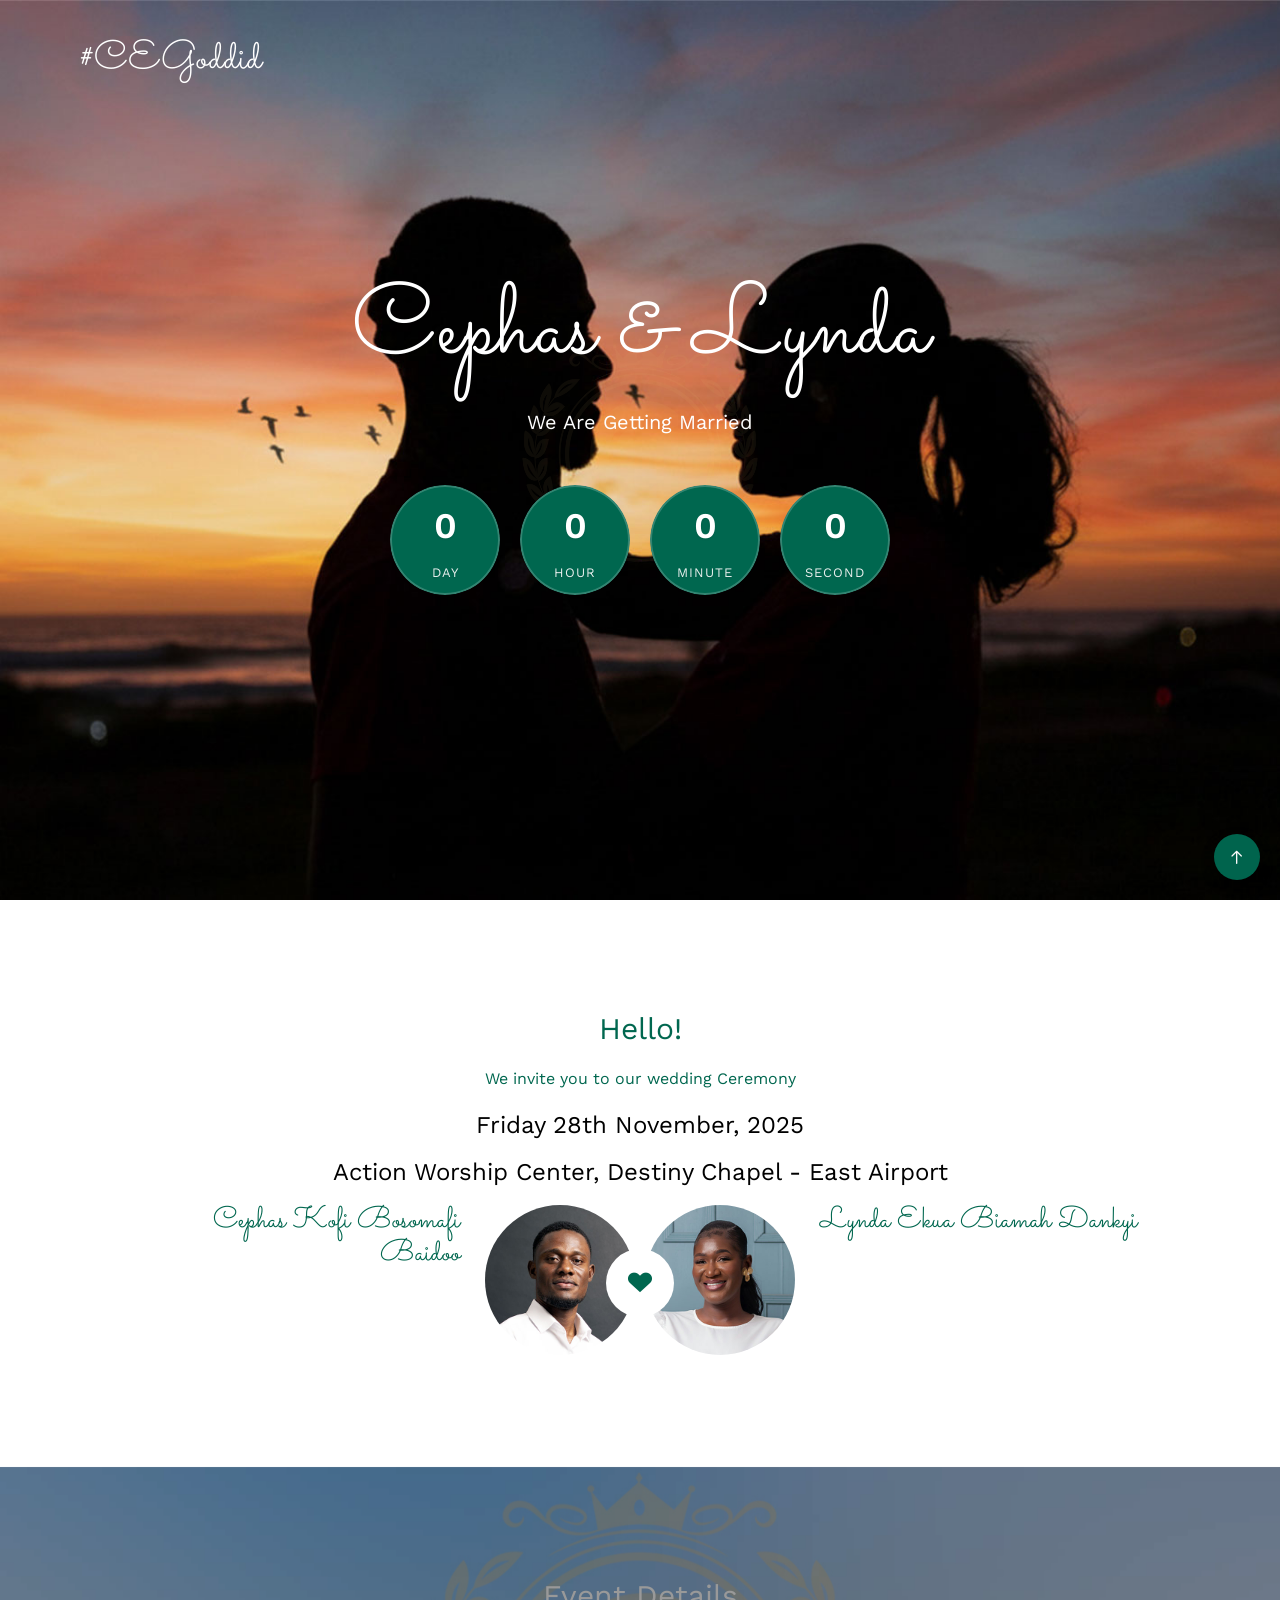
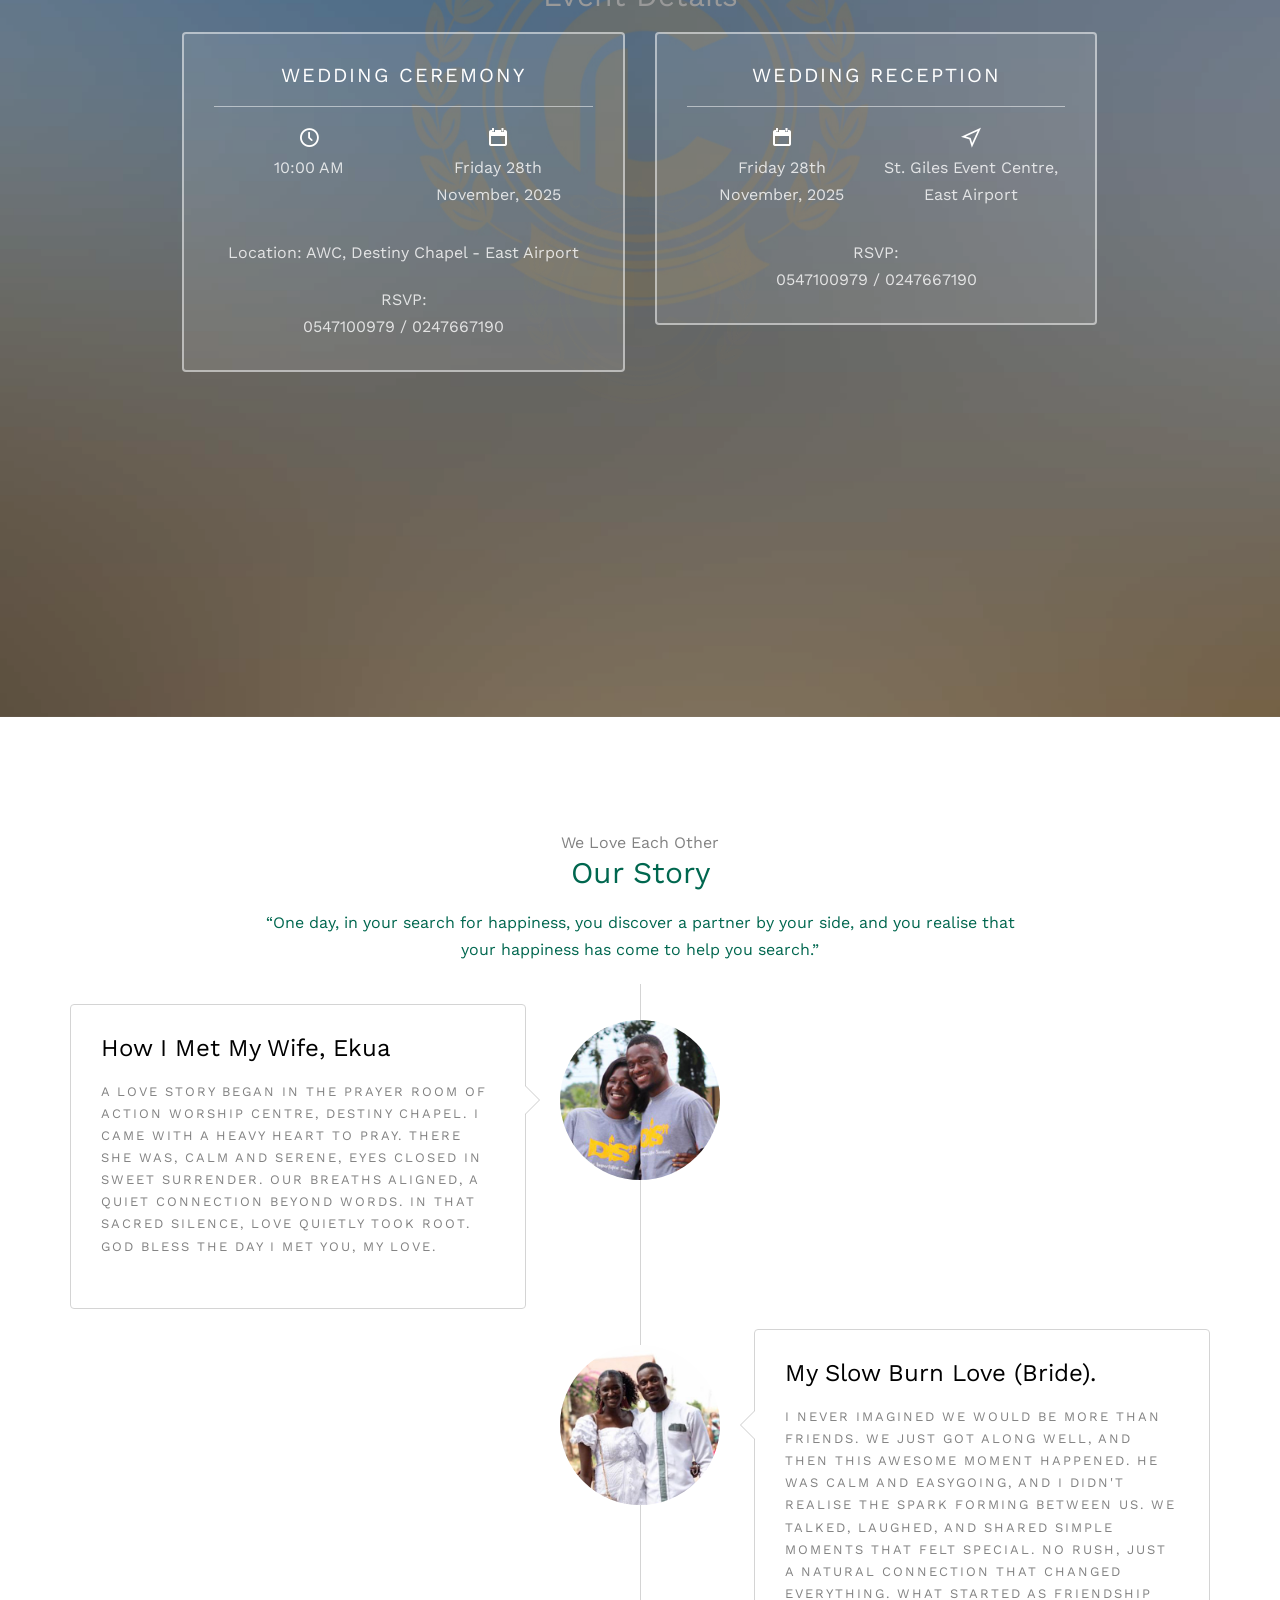
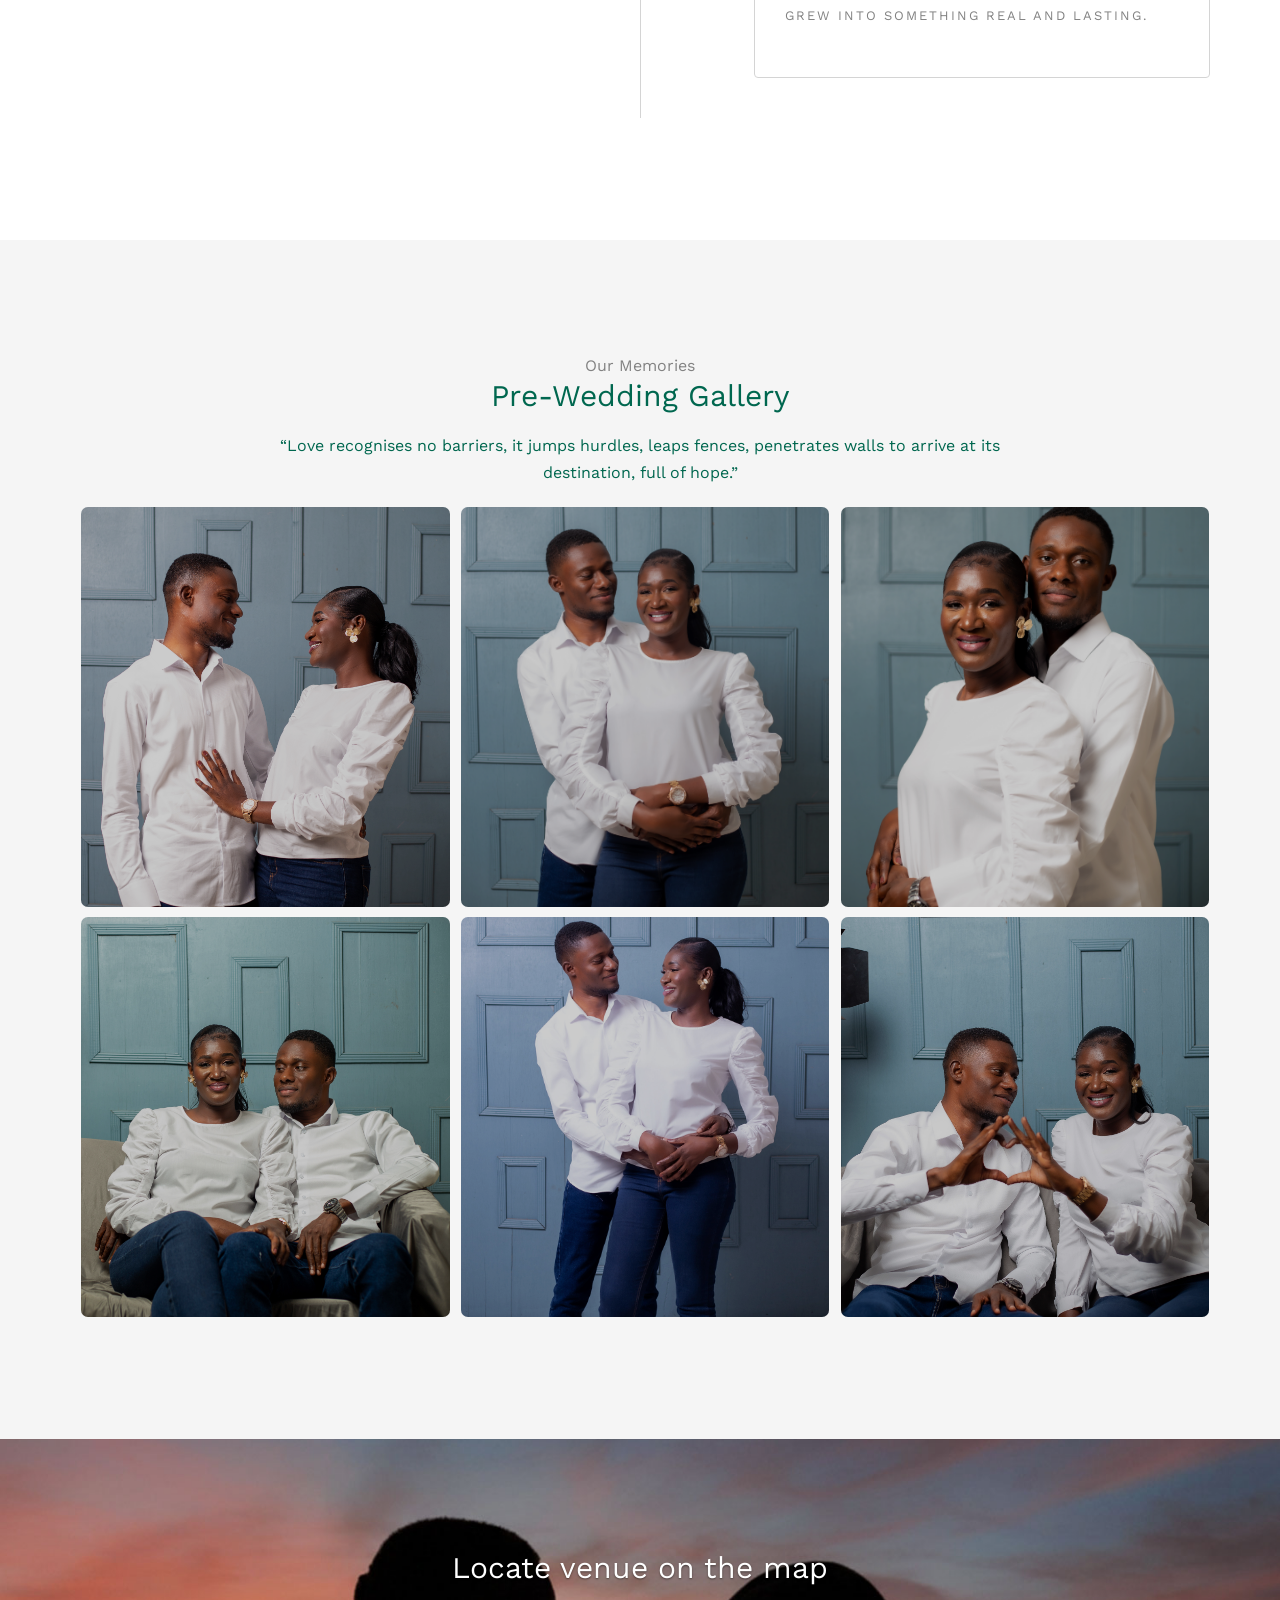
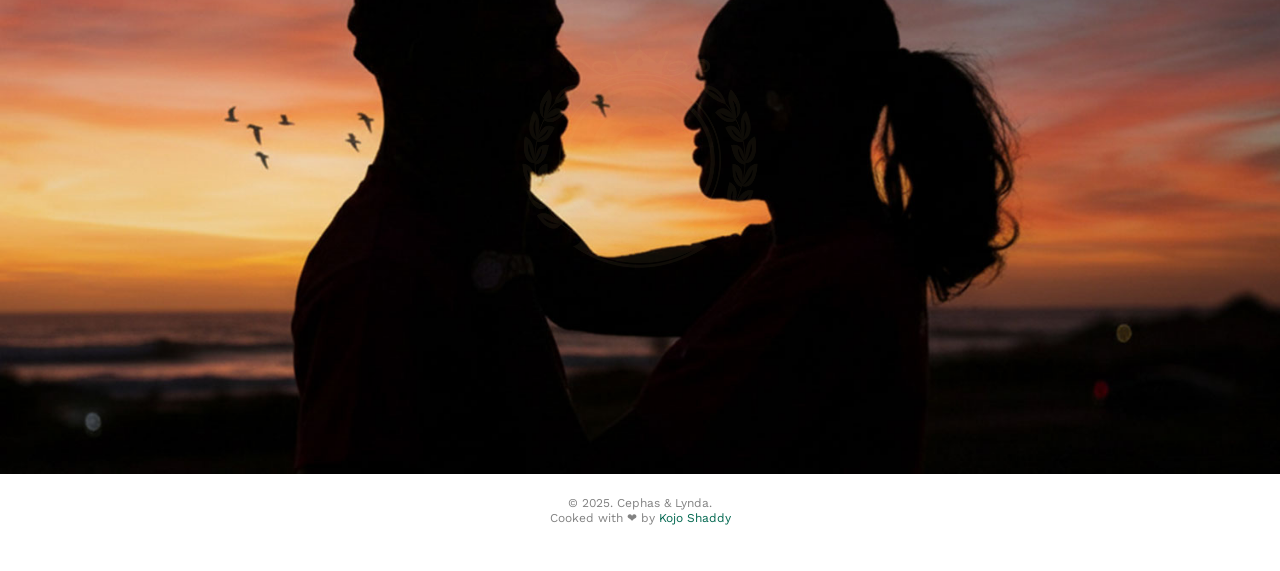
<file: index.html>
<!DOCTYPE html>
<!--[if lt IE 7]>      <html class="no-js lt-ie9 lt-ie8 lt-ie7"> <![endif]-->
<!--[if IE 7]>         <html class="no-js lt-ie9 lt-ie8"> <![endif]-->
<!--[if IE 8]>         <html class="no-js lt-ie9"> <![endif]-->
<!--[if gt IE 8]><!--> <html class="no-js"> <!--<![endif]-->
	<head>
	<meta charset="utf-8">
	<meta http-equiv="X-UA-Compatible" content="IE=edge">
	<title>Cephas & Lynda</title>
	<meta name="viewport" content="width=device-width, initial-scale=1">
	<meta name="description" content="Cephas & Lynda's wedding Ceremony" />
    <meta name="keywords" content="Special wedding Invitation Site"/>
	<meta name="author" content="wedding" />

<!-- Facebook Meta Tags -->
<!-- Facebook Meta Tags -->
<meta property="og:url" content="https://cephaswedslynda.pages.dev/">
<meta property="og:type" content="website">
<meta property="og:title" content="Cephas & Lynda">
<meta property="og:description" content="Cephas & Lynda's Wedding Ceremony">
<meta property="og:image" content="https://cephaswedslynda.pages.dev/images/logo.png">

<!-- Twitter Meta Tags -->
<meta name="twitter:card" content="summary_large_image">
<meta property="twitter:url" content="">
<meta name="twitter:title" content="Cephas & Lynda">
<meta name="twitter:description" content="Cephas & Lynda's wedding Ceremony">
<meta name="twitter:image" content="images/logo.png">

<link rel="apple-touch-icon" sizes="180x180" href="favicon_io/apple-touch-icon.png">
<link rel="icon" type="image/png" sizes="32x32" href="favicon_io/favicon-32x32.png">
<link rel="icon" type="image/png" sizes="16x16" href="favicon_io/favicon-16x16.png">
<link rel="manifest" href="favicon_io/site.webmanifest">

	<link href='https://fonts.googleapis.com/css?family=Work+Sans:400,300,600,400italic,700' rel='stylesheet' type='text/css'>
	<link href="https://fonts.googleapis.com/css?family=Sacramento" rel="stylesheet">
	
	<!-- Animate.css -->
	<link rel="stylesheet" href="css/animate.css">
	<!-- Icomoon Icon Fonts-->
	<link rel="stylesheet" href="css/icomoon.css">
	<!-- Bootstrap  -->
	<link rel="stylesheet" href="css/bootstrap.css">

	<!-- Magnific Popup -->
	<link rel="stylesheet" href="css/magnific-popup.css">

	<!-- Owl Carousel  -->
	<link rel="stylesheet" href="css/owl.carousel.min.css">
	<link rel="stylesheet" href="css/owl.theme.default.min.css">

	<!-- Theme style  -->
	<link rel="stylesheet" href="css/style.css">
	<link rel="stylesheet" href="css/countdown-responsive.css">
	<style>
	  :root{ --emerald: #00674F; }
	  /* Emerald theme overrides for index page */
	  .fh5co-heading h2,
	  .fh5co-heading p,
	  .couple-half h3,
	  .desc-groom h3,
	  .desc-bride h3,
	  .list-group-item strong {
	    color: var(--emerald);
	  }
	  .heart i {
	    color: var(--emerald);
	    font-size: 28px;
	  }
	  .btn.btn-default {
	    background: var(--emerald);
	    border-color: var(--emerald);
	    color: #fff;
	  }
	  .btn.btn-default:hover {
	    background: #005a42;
	    border-color: #005a42;
	    color: #fff;
	  }
	  .list-group-item { border-left: 6px solid var(--emerald); margin-bottom: 8px; }
	  #fh5co-footer small a { color: var(--emerald); }
	  /* Faint watermark logo over background images (header and any .fh5co-bg sections) */
	  #fh5co-header,
	  .fh5co-bg { position: relative; overflow: hidden; }
	  #fh5co-header::before,
	  .fh5co-bg::before {
	    content: "";
	    position: absolute;
	    inset: 0;
	    background-image: url('images/logo.png');
	    background-repeat: no-repeat;
	    background-position: center center;
	    background-size: 20%;
	    opacity: 0.06; /* very faint */
	    pointer-events: none;
	    z-index: 1;
	  }
	  /* ensure overlay and content sit above the watermark */
	  #fh5co-header .overlay,
	  .fh5co-bg .overlay { position: relative; z-index: 2; }
	  #fh5co-header .display-tc,
	  .fh5co-bg .display-tc { position: relative; z-index: 3; }
		/* Go-to-top (floating) button styling - emerald themed */
		.gototop.js-top {
			position: fixed;
			right: 20px;
			bottom: 20px;
			z-index: 9999;
		}
		.gototop.js-top a.js-gotop {
			display: inline-flex;
			align-items: center;
			justify-content: center;
			width: 46px;
			height: 46px;
			border-radius: 50%;
			background: var(--emerald);
			color: #fff;
			box-shadow: 0 6px 18px rgba(0,0,0,0.18);
			transition: transform .18s ease, opacity .18s ease, background .18s;
			opacity: 0.98;
		}
		.gototop.js-top a.js-gotop:hover { transform: translateY(-3px); background: #005a42; }
		/* hidden state (script may toggle this) */
		.gototop.js-top.hidden { opacity: 0; visibility: hidden; pointer-events: none; }
	</style>
		<style>
		  /* Compact footer: reduce vertical spacing so footer doesn't feel too open */
		  #fh5co-footer {
		    padding-top: 16px !important;
		    padding-bottom: 18px !important;
		    background-color: transparent; /* keep existing look */
		  }
		  #fh5co-footer .copyright { padding-top: 6px; padding-bottom: 6px; }
		  #fh5co-footer .block { margin: 0; padding: 0; display: block; line-height: 1.3; }
		  /* Slightly reduce footer font size to maintain compactness */
		  #fh5co-footer small { font-size: 12px; }
		</style>
			<style>
			  /* Ensure the 'Locate venue on the map' heading is readable on the dark background */
			  #fh5co-started .fh5co-heading h2,
			  #fh5co-started .fh5co-heading p {
			    color: #ffffff !important;
			    text-shadow: 0 1px 2px rgba(0,0,0,0.45);
			  }
			</style>

	<!-- Modernizr JS -->
	<script src="js/modernizr-2.6.2.min.js"></script>
	<!-- FOR IE9 below -->
	<!--[if lt IE 9]>
	<script src="js/respond.min.js"></script>
	<![endif]-->

	<link rel="icon" href="#" type="image/png">

	</head>
	<body>
		
	<div class="fh5co-loader"></div>
	
	<div id="page">
	<nav class="fh5co-nav" role="navigation">
		<div class="container">
			<div class="row">
				<div class="col-xs-2">
					<div id="fh5co-logo"><a href="https://cephaswedslynda.pages.dev/">#CEGoddid<strong></strong></a></div>
				</div>
				<div class="col-xs-10 text-right menu-1">

				</div>
			</div>
			
		</div>
	</nav>

	<header id="fh5co-header" class="fh5co-cover" role="banner" style="background-image:url(images/img_bg_2.jpg);" data-stellar-background-ratio="0.5">
		<div class="overlay"></div>
		<div class="container">
			<div class="row">
				<div class="col-md-8 col-md-offset-2 text-center">
					<div class="display-t">
						<div class="display-tc animate-box" data-animate-effect="fadeIn">
							<h1>Cephas &amp; Lynda</h1>
							<h2>We Are Getting Married</h2>
							<div class="simply-countdown simply-countdown-one"></div>
							<!--<a href="#" onclick="startAudio();" class="btn btn-default btn-sm">DETAILS</a>-->
						</div>
					</div>
				</div>
			</div>
		</div>
	</header>

	<div id="fh5co-couple">
		<div class="container">
			<div class="row">
				<div class="col-md-8 col-md-offset-2 text-center fh5co-heading animate-box">
					<h2>Hello!</h2>
					<p>We invite you to our wedding Ceremony</p>
					<h3>Friday 28th November, 2025</h3>
					<h3>Action Worship Center, Destiny Chapel - East Airport</h3>
				</div>
			</div>
			<div class="couple-wrap animate-box">
				<div class="couple-half">
					<div class="groom">
						<img src="images/groom.jpg" alt="groom" class="img-responsive">
					</div>
					<div class="desc-groom">
						<h3>Cephas Kofi Bosomafi Baidoo</h3>
					</div>
				</div>
				<p class="heart text-center"><i class="icon-heart2"></i></p>
				<div class="couple-half">
					<div class="bride">
						<img src="images/bride.jpg" alt="groom" class="img-responsive">
					</div>
					<div class="desc-bride">
						<h3>Lynda Ekua Biamah Dankyi</h3>
					</div>
				</div>
			</div>
		</div>
	</div>

	<div id="fh5co-event" class="fh5co-bg" style="background-image:url(images/img_bg_3.jpg);">
		<div class="overlay"></div>
		<div class="container">
			<div class="row">
				<div class="col-md-8 col-md-offset-2 text-center fh5co-heading animate-box">
					<!--<span>Our Special Events</span>-->
					<h2>Event Details</h2>
				</div>
			</div>
			<div class="row">
				<div class="display-t">
					<div class="display-tc">
						<div class="col-md-10 col-md-offset-1">
							<div class="col-md-6 col-sm-6 text-center">
								<div class="event-wrap animate-box">
									<h3>Wedding Ceremony</h3>
									<div class="event-col">
										<i class="icon-clock"></i>
										<span>10:00 AM</span>
									<!--<span>6:00 PM</span>-->
									</div>
									<div class="event-col">
										<i class="icon-calendar"></i>
										<span>Friday 28th</span>
										<span>November, 2025</span>
									</div>
									<p>Location: AWC, Destiny Chapel - East Airport</p>
									<span>RSVP:</span>
									<span>0547100979 / 0247667190</span>
								</div>
							</div>
<div class="col-md-6 col-sm-6 text-center">
    <div class="event-wrap animate-box">
        <h3>Wedding Reception</h3>
        <div class="event-col">
            <i class="icon-calendar"></i>
            <span>Friday 28th</span>
            <span>November, 2025</span>
        </div>
        <div class="event-col">
            <i class="icon-location"></i>
            <span>St. Giles Event Centre, East Airport</span>
        </div>
        <span>RSVP:</span>
        <span>0547100979 / 0247667190</span>                                            
    </div>
</div>
							</div>
						</div>
					</div>
				</div>
			</div>
		</div>
	</div>

	<div id="fh5co-couple-story">
		<div class="container">
			<div class="row">
				<div class="col-md-8 col-md-offset-2 text-center fh5co-heading animate-box">
					<span>We Love Each Other</span>
					<h2>Our Story</h2>
					<p>“One day, in your search for happiness, you discover a partner by your side, and you realise that your happiness has come to help you search.”</p>
				</div>
			</div>

			<!--<div class="iframe-container">
				<iframe width="560" height="315" src="https://www.youtube.com" title="YouTube video player" frameborder="0" allow="accelerometer; autoplay; clipboard-write; encrypted-media; gyroscope; picture-in-picture" allowfullscreen></iframe>
			
			  <style>
				.iframe-container {
					  text-align:center;
						width:100%;
				}
			  </style></div>-->

			<div class="row">
				<div class="col-md-12 col-md-offset-0">
					<ul class="timeline animate-box">
						<li class="animate-box">
							<div class="timeline-badge" style="background-image:url(images/couple-1.jpg);"></div>
							<div class="timeline-panel">
								<div class="timeline-heading">
									<h3 class="timeline-title">How I Met My Wife, Ekua</h3>
									<span class="date">A love story began in the prayer room of Action Worship Centre, Destiny Chapel. 
										I came with a heavy heart to pray. There she was, calm and serene, eyes closed in sweet surrender. 
										Our breaths aligned, a quiet connection beyond words. In that sacred silence, love quietly took root.
										God bless the day I met you, my love.</span>
								</div>
								<div class="timeline-body">
								</div>
							</div>
						</li>
						<li class="timeline-inverted animate-box">
							<div class="timeline-badge" style="background-image:url(images/couple-2.jpg);"></div>
							<div class="timeline-panel">
								<div class="timeline-heading">
									<h3 class="timeline-title">My Slow Burn Love (Bride).</h3>
									<span class="date">I never imagined we would be more than friends. We just got along well, and then this awesome moment happened. 
										He was calm and easygoing, and I didn't realise the spark forming between us. We talked, laughed, and shared simple moments that felt special. 
										No rush, just a natural connection that changed everything. What started as friendship grew into something real and lasting.								</div>
								<div class="timeline-body">
								</div>
							</div>
						</li>
					<!--	<li class="animate-box">
							<div class="timeline-badge" style="background-image:url(images/couple-3.jpg);"></div>
							<div class="timeline-panel">
								<div class="timeline-heading">
									<h3 class="timeline-title">In A Relationship</h3>
									<span class="date">2022</span>
								</div>
								<div class="timeline-body">
								</div>
							</div>
						</li>-->
			    	</ul>
				</div>
			</div>
		</div>
	</div>

	<div id="fh5co-gallery" class="fh5co-section-gray">
		<div class="container">
			<div class="row">
				<div class="col-md-8 col-md-offset-2 text-center fh5co-heading animate-box">
					<span>Our Memories</span>
					<h2>Pre-Wedding Gallery</h2>
					<p>“Love recognises no barriers, it jumps hurdles, leaps fences, penetrates walls to arrive at its destination, full of hope.”</p>
				</div>
			</div>
			<div class="row row-bottom-padded-md">
				<div class="col-md-12">
					<ul id="fh5co-gallery-list">
						
						<li class="one-third animate-box" data-animate-effect="fadeIn" style="background-image: url(images/gallery-1.jpg); "> 
						<a href="#">
							<div class="case-studies-summary">
								<!--<span>14 Photos</span>
								<h2>Two Glass of Juice</h2> -->
							</div>
						</a>
					</li>
					<li class="one-third animate-box" data-animate-effect="fadeIn" style="background-image: url(images/gallery-2.jpg); ">
						<a href="#" class="color-2">
							<div class="case-studies-summary">
							
							</div>
						</a>
					</li>


					<li class="one-third animate-box" data-animate-effect="fadeIn" style="background-image: url(images/gallery-3.jpg); ">
						<a href="#" class="color-3">
							<div class="case-studies-summary">
							
							</div>
						</a>
					</li>
					<li class="one-third animate-box" data-animate-effect="fadeIn" style="background-image: url(images/gallery-4.jpg); ">
						<a href="#" class="color-4">
							<div class="case-studies-summary">
							
							</div>
						</a>
					</li>

						<li class="one-third animate-box" data-animate-effect="fadeIn" style="background-image: url(images/gallery-6.jpg); ">
							<a href="#" class="color-3">
								<div class="case-studies-summary">
								
								</div>
							</a>
						</li>
						<li class="one-third animate-box" data-animate-effect="fadeIn" style="background-image: url(images/gallery-5.jpg); ">
							<a href="#" class="color-4">
								<div class="case-studies-summary">
								
								</div>
							</a>
						</li>
					</ul>		
				</div>
			</div>
		</div>
	</div>

	<div id="fh5co-started" class="fh5co-bg" style="background-image:url(images/img_bg_4.jpg);">
		<div class="overlay"></div>
		<div class="container" >
			<div class="row animate-box">
				<div class="col-md-8 col-md-offset-2 text-center fh5co-heading">
					 <h2>Locate venue on the map</h2> 
					<!--<p>Locate venue on the map.</p>-->
				</div>
			</div>

			<div class="row animate-box" id="targetDiv">
				<div class="col-md-8 col-md-offset-2">  <!-- Center the entire form using offset -->

					<!-- Google Maps iframe remains unchanged -->
					<iframe src="https://www.google.com/maps/embed?pb=!1m18!1m12!1m3!1d3970.6309507835063!2d-0.14871769999999998!3d5.6213806!2m3!1f0!2f0!3f0!3m2!1i1024!2i768!4f13.1!3m3!1m2!1s0xfdf84cb3b162057%3A0xcd6c227a1fb9a52b!2sAction%20Worship%20Center%2C%20Destiny%20Chapel%20-%20East%20Airport!5e0!3m2!1sen!2sgh!4v1762471410596!5m2!1sen!2sgh" width="746" height="350" style="border:0;" allowfullscreen="" loading="lazy"></iframe>
				</div>
			</div>
			

		</div>
	</div>

	<footer id="fh5co-footer" role="contentinfo">
		<div class="container">

			<div class="row copyright">
				<div class="col-md-12 text-center">
					<p>
						<small class="block">&copy; 2025. Cephas & Lynda.</small> 
						<small class="block">Cooked with ❤ by <a href="https://web.facebook.com/shadrackinusah11/" target="_blank">Kojo Shaddy</a></a></small>
					</p>
					<!--<p>
						<ul class="fh5co-social-icons">
							<li><a href="#"><i class="icon-twitter"></i></a></li>
							<li><a href="#"><i class="icon-facebook"></i></a></li>
							<li><a href="#"><i class="icon-linkedin"></i></a></li>
							<li><a href="#"><i class="icon-dribbble"></i></a></li>
						</ul>
					</p>-->
				</div>
			</div>

		</div>
	</footer>
	</div>

	<div class="gototop js-top">
		<a href="#" class="js-gotop"><i class="icon-arrow-up"></i></a>
	</div>
	
	<!-- jQuery -->
	<script src="js/jquery.min.js"></script>
	<!-- jQuery Easing -->
	<script src="js/jquery.easing.1.3.js"></script>
	<!-- Bootstrap -->
	<script src="js/bootstrap.min.js"></script>
	<!-- Waypoints -->
	<script src="js/jquery.waypoints.min.js"></script>
	<!-- Carousel -->
	<script src="js/owl.carousel.min.js"></script>
	<!-- countTo -->
	<script src="js/jquery.countTo.js"></script>

	<!-- Stellar -->
	<script src="js/jquery.stellar.min.js"></script>
	<!-- Magnific Popup -->
	<script src="js/jquery.magnific-popup.min.js"></script>
	<script src="js/magnific-popup-options.js"></script>

	<!-- // <script src="https://cdnjs.cloudflare.com/ajax/libs/prism/0.0.1/prism.min.js"></script> -->
	<script src="js/simplyCountdown.js"></script>
	<!-- Main -->
	<script src="js/main.js"></script>

	<script>
// Insert your target date and time (YYYY-MM-DDTHH:MM:SS format)
var targetDate = new Date('2025-11-28T00:00:00');

// Calculate the difference between the target date and the current time
var now = new Date();
var countdownTime = targetDate - now; // difference in milliseconds

// Calculate the days, hours, minutes, and seconds from the countdownTime
var days = Math.floor(countdownTime / (1000 * 60 * 60 * 24));
var hours = Math.floor((countdownTime % (1000 * 60 * 60 * 24)) / (1000 * 60 * 60));
var minutes = Math.floor((countdownTime % (1000 * 60 * 60)) / (1000 * 60));
var seconds = Math.floor((countdownTime % (1000 * 60)) / 1000);

// Initialize simplyCountdown with the calculated target date
simplyCountdown('.simply-countdown-one', {
    year: targetDate.getFullYear(),
    month: targetDate.getMonth() + 1, // Months are 0-indexed in JavaScript
    day: targetDate.getDate(),
    hours: targetDate.getHours(),
    minutes: targetDate.getMinutes(),
    seconds: targetDate.getSeconds()
});

// jQuery example
$('#simply-countdown-losange').simplyCountdown({
    year: targetDate.getFullYear(),
    month: targetDate.getMonth() + 1, // Months are 0-indexed in JavaScript
    day: targetDate.getDate(),
    hours: targetDate.getHours(),
    minutes: targetDate.getMinutes(),
    seconds: targetDate.getSeconds(),
    enableUtc: false
});
</script>


<audio id="background-audio" autoplay>
	<source src="./audio/bgaudio.mp3" type="audio/mpeg">
	Your browser does not support the audio element.
</audio>

<!-- <button onclick="startAudio()">Play Audio</button> -->

<script>
	// Set initial volume and try to autoplay when the page loads
	document.addEventListener('DOMContentLoaded', function() {
		var audio = document.getElementById('background-audio');
		if (audio) {
			audio.volume = 0.20; // Set volume to 20%
			// Try to play immediately (may be blocked by browser)
			var playPromise = audio.play();
			if (playPromise !== undefined) {
				playPromise.catch(function() {
					// If autoplay is blocked, play on first user interaction
					var unlock = function() {
						audio.play();
						document.removeEventListener('click', unlock);
						document.removeEventListener('keydown', unlock);
					};
					document.addEventListener('click', unlock);
					document.addEventListener('keydown', unlock);
				});
			}
		}
	});

	// Function to play audio when button is clicked (for manual triggers)
	function startAudio() {
		var audio = document.getElementById('background-audio');
		if (audio) audio.play();
	}
</script>

<script>
  // Function to scroll to the target div
  function scrollToDiv() {
      var element = document.getElementById("targetDiv");
      element.scrollIntoView({ behavior: "smooth" }); // Smooth scrolling
  }
</script>


	</body>
</html>
</file>
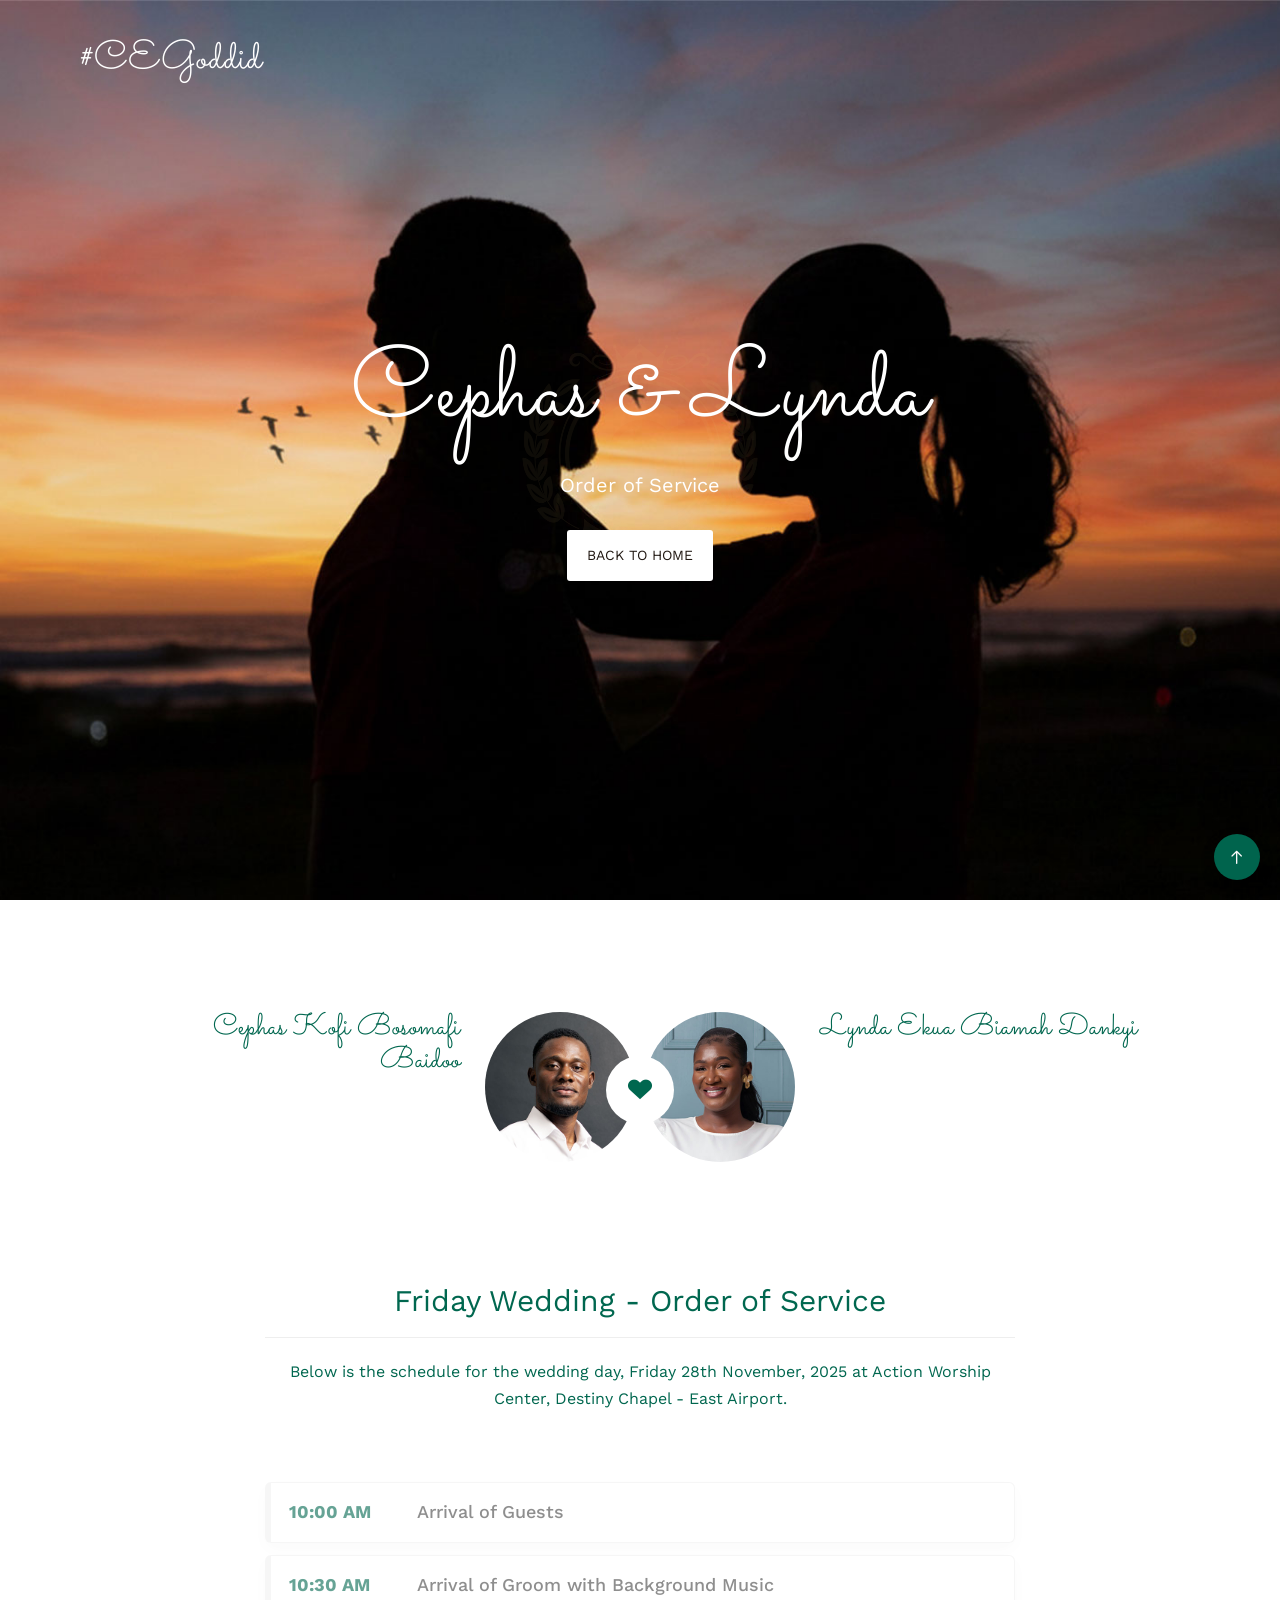
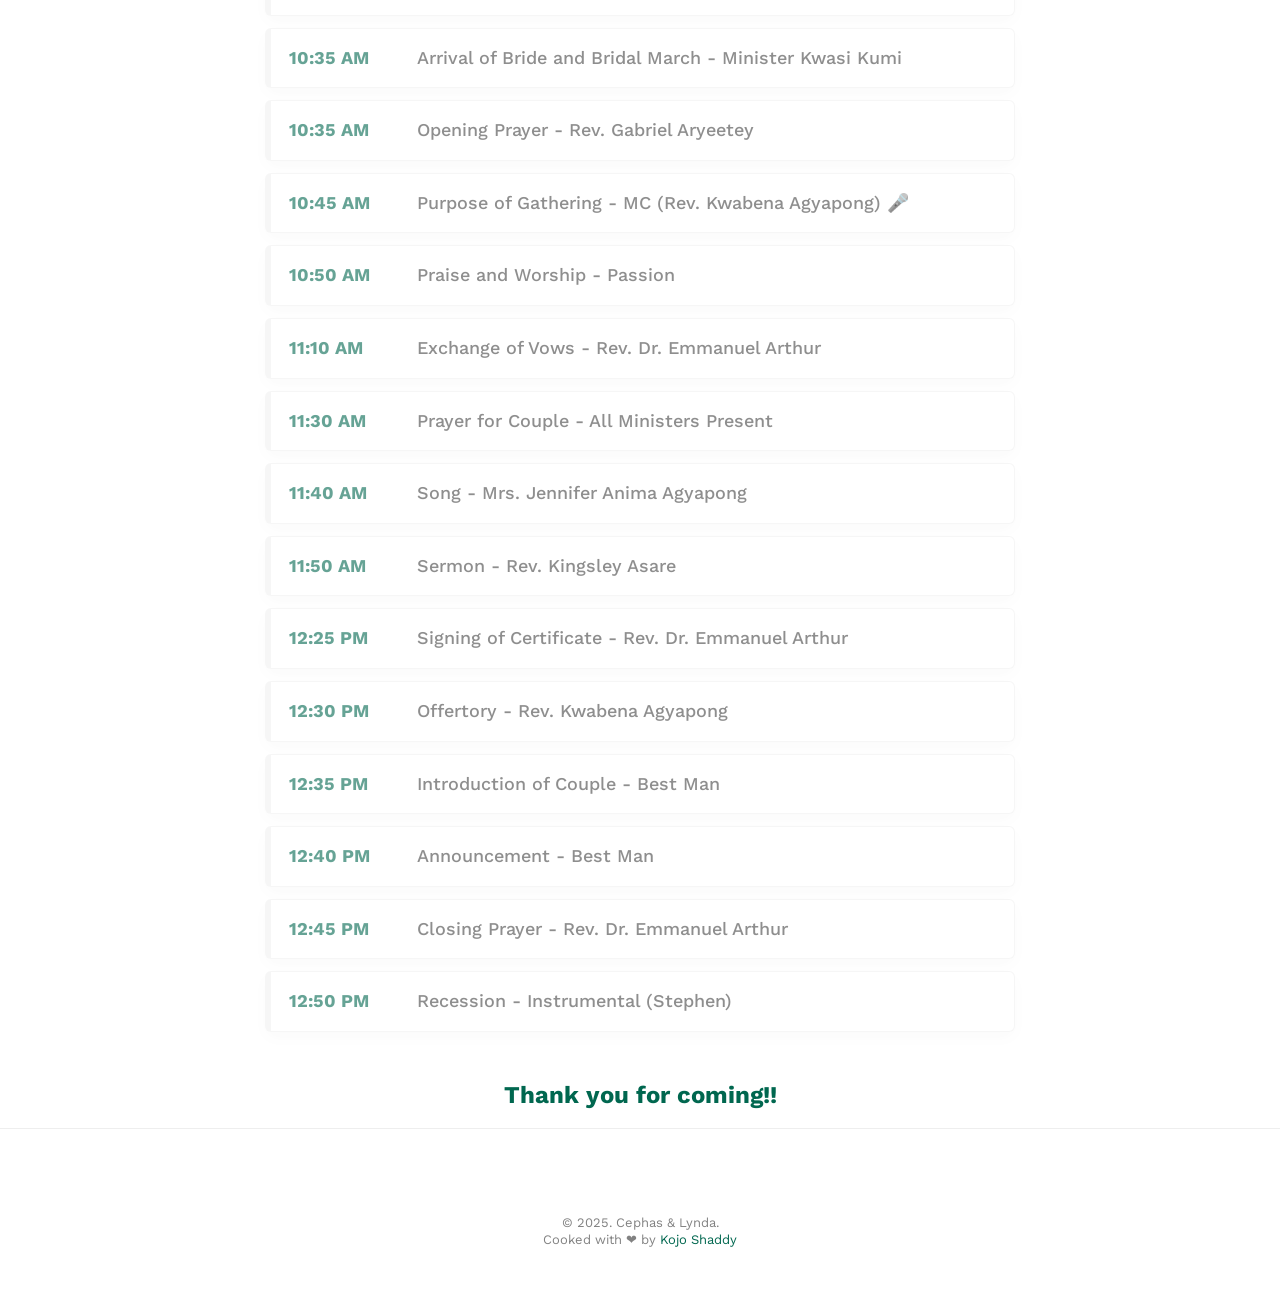
<file: programmes.html>
<!DOCTYPE html>
<html class="no-js">
<head>
  <meta charset="utf-8">
  <meta http-equiv="X-UA-Compatible" content="IE=edge">
  <title>Order of Service | Cephas & Lynda</title>
  <meta name="viewport" content="width=device-width, initial-scale=1">
  <meta name="description" content="Cephas & Lynda's Wedding Programmes" />
  <meta name="keywords" content="wedding, programme, schedule, Cephas, Lynda" />
  <meta name="author" content="wedding" />
  <link href='https://fonts.googleapis.com/css?family=Work+Sans:400,300,600,400italic,700' rel='stylesheet' type='text/css'>
  <link href="https://fonts.googleapis.com/css?family=Sacramento" rel="stylesheet">
  <link rel="stylesheet" href="css/animate.css">
  <link rel="stylesheet" href="css/icomoon.css">
  <link rel="stylesheet" href="css/bootstrap.css">
  <link rel="stylesheet" href="css/magnific-popup.css">
  <link rel="stylesheet" href="css/owl.carousel.min.css">
  <link rel="stylesheet" href="css/owl.theme.default.min.css">
  <link rel="stylesheet" href="css/style.css">
  <style>
    :root{ --emerald: #00674F; }
    /* Emerald theme overrides for programmes page */
    .fh5co-heading h2,
    .fh5co-heading p,
    .couple-half h3,
    .desc-groom h3,
    .desc-bride h3,
    .list-group-item strong {
      color: var(--emerald);
    }
    .heart i {
      color: var(--emerald);
      font-size: 28px;
    }
    .btn.btn-default {
      background: var(--emerald);
      border-color: var(--emerald);
      color: #fff;
    }
    .btn.btn-default:hover {
      background: #005a42;
      border-color: #005a42;
      color: #fff;
    }
    .list-group-item {
      border-left: 6px solid var(--emerald);
      margin-bottom: 8px;
    }
    #fh5co-programmes { background-color: #ffffff; }
    #fh5co-programmes .fh5co-heading { color: #333; }
    #fh5co-programmes .list-group { background: transparent; }
    #fh5co-footer small a { color: var(--emerald); }
    /* Faint watermark logo over background images (header and any .fh5co-bg sections) */
    #fh5co-header,
    .fh5co-bg {
      position: relative;
      overflow: hidden;
    }
    /* watermark layer */
    #fh5co-header::before,
    .fh5co-bg::before {
      content: "";
      position: absolute;
      inset: 0;
      background-image: url('images/logo.png');
      background-repeat: no-repeat;
      background-position: center center;
      background-size: 20%;
      opacity: 0.06; /* very faint */
      pointer-events: none;
      z-index: 1;
    }
    /* ensure overlay and content sit above the watermark */
    #fh5co-header .overlay,
    .fh5co-bg .overlay { position: relative; z-index: 2; }
    #fh5co-header .display-tc,
    .fh5co-bg .display-tc { position: relative; z-index: 3; }
    /* Add breathing room so headings are not flush to the top */
    /* Header vertical spacing */
    #fh5co-header .display-tc { padding-top: 100px; padding-bottom: 100px; }
  /* Programmes section heading spacing (reduced to pull it up slightly) */
  #fh5co-programmes .fh5co-heading { padding-top: 10px; padding-bottom: 32px; }

    /* Responsive adjustments for smaller screens */
    @media (max-width: 768px) {
      #fh5co-header .display-tc { padding-top: 48px; padding-bottom: 48px; }
      /* slightly reduced mobile spacing for the programmes heading */
      #fh5co-programmes .fh5co-heading { padding-top: 12px; padding-bottom: 18px; }
      /* Slightly larger watermark on small screens so it remains visible but still faint */
      #fh5co-header::before,
      .fh5co-bg::before { background-size: 30%; opacity: 0.05; }
    }
    /* Tighten banner container so header feels less open */
    #fh5co-header .container {
      max-width: 980px; /* narrower centered container */
      padding-left: 24px;
      padding-right: 24px;
      margin-left: auto;
      margin-right: auto;
    }
    /* Constrain header inner content and center it */
    #fh5co-header .display-tc {
      max-width: 820px;
      margin-left: auto;
      margin-right: auto;
      /* slightly reduce top padding to keep the visual balance */
      padding-top: 80px; /* overrides previous 100px for a slightly tighter feel */
      padding-bottom: 80px;
    }
    @media (max-width: 768px) {
      #fh5co-header .container { padding-left: 16px; padding-right: 16px; }
      #fh5co-header .display-tc { max-width: 100%; padding-top: 48px; padding-bottom: 48px; }
    }
    /* Go-to-top (floating) button styling - emerald themed */
    .gototop.js-top {
      position: fixed;
      right: 20px;
      bottom: 20px;
      z-index: 9999;
    }
    .gototop.js-top a.js-gotop {
      display: inline-flex;
      align-items: center;
      justify-content: center;
      width: 46px;
      height: 46px;
      border-radius: 50%;
      background: var(--emerald);
      color: #fff;
      box-shadow: 0 6px 18px rgba(0,0,0,0.18);
      transition: transform .18s ease, opacity .18s ease, background .18s;
      opacity: 0.98;
    }
    .gototop.js-top a.js-gotop:hover { transform: translateY(-3px); background: #005a42; }
    /* hidden state (script may toggle this) */
    .gototop.js-top.hidden { opacity: 0; visibility: hidden; pointer-events: none; }
  </style>
  <style>
    /* Sleek programme list styling */
    .programme-list { max-width:760px; margin: 18px auto 0; }
    .programme-list .list-group-item {
      display:flex; align-items:center; gap:18px;
      background: #fff; border: 1px solid rgba(0,0,0,0.06);
      border-left: 6px solid rgba(0,0,0,0.06);
      padding: 14px 18px; border-radius:6px; box-shadow: 0 6px 18px rgba(0,0,0,0.04);
      transition: transform .18s ease, box-shadow .18s ease, background .18s ease;
    }
    .programme-list .list-group-item + .list-group-item { margin-top: 12px; }
    .programme-list .list-group-item strong { width:110px; flex:0 0 110px; color: var(--emerald); font-weight:700; }
    .programme-list .list-group-item .prog-text { color: #444; font-weight:500; }

    /* states */
    .programme-list .list-group-item.past { opacity: 0.6; transform: translateY(0); }
    .programme-list .list-group-item.upcoming { border-left-color: #9ccfbd; }
    .programme-list .list-group-item.on {
      background: linear-gradient(90deg, rgba(0,103,79,0.06), rgba(0,103,79,0.03));
      border-left-color: var(--emerald); box-shadow: 0 10px 24px rgba(0,103,79,0.06);
    }
    .programme-list .list-group-item.on strong,
    .programme-list .list-group-item.on .prog-text { color: #003b2b; }

    @media (max-width: 768px) {
      .programme-list .list-group-item { flex-direction:row; gap:12px; padding:12px; }
      .programme-list .list-group-item strong { width:90px; flex:0 0 90px; }
    }
  </style>
  <style>
    /* Compact footer: reduce vertical spacing so footer doesn't feel too open */
    #fh5co-footer { padding-top: 60px !important; padding-bottom: 18px !important; background-color: transparent; }
    #fh5co-footer .copyright { padding-top: 6px; padding-bottom: 6px; }
    #fh5co-footer .block { margin: 0; padding: 0; display: block; line-height: 1.3; }
    #fh5co-footer small { font-size: 13px; }
  </style>
  <link rel="icon" href="./images/logo.png" type="image/png">
</head>
<body>
  <div class="fh5co-loader"></div>
  <div id="page">
    <nav class="fh5co-nav" role="navigation">
      <div class="container">
        <div class="row">
          <div class="col-xs-2">
            <div id="fh5co-logo"><a href="#">#CEGoddid<strong></strong></a></div>
          </div>
          <div class="col-xs-10 text-right menu-1"></div>
        </div>
      </div>
    </nav>
    <header id="fh5co-header" class="fh5co-cover" role="banner" style="background-image:url(images/img_bg_2.jpg);">
      <div class="overlay"></div>
      <div class="container">
        <div class="row">
          <div class="col-md-8 col-md-offset-2 text-center">
            <div class="display-t">
              <div class="display-tc animate-box" data-animate-effect="fadeIn">
                <h1>Cephas &amp; Lynda</h1>
                <h2>Order of Service</h2>
                <a href="index.html" class="btn btn-default btn-sm">Back to Home</a>
              </div>
            </div>
          </div>
        </div>
      </div>
    </header>
    <div id="fh5co-couple">
      <div class="container">
        <div class="row">
        </div>
        <div class="couple-wrap animate-box">
          <div class="couple-half">
            <div class="groom">
              <img src="images/groom.jpg" alt="groom" class="img-responsive">
            </div>
            <div class="desc-groom">
              <h3>Cephas Kofi Bosomafi Baidoo</h3>
            </div>
          </div>
          <p class="heart text-center"><i class="icon-heart2"></i></p>
          <div class="couple-half">
            <div class="bride">
              <img src="images/bride.jpg" alt="groom" class="img-responsive">
            </div>
            <div class="desc-bride">
              <h3>Lynda Ekua Biamah Dankyi</h3>
            </div>
          </div>
        </div>
      </div>
    </div>
    <div id="fh5co-programmes" class="fh5co-section-gray">
      <div class="container">
        <div class="row">
          <div class="col-md-8 col-md-offset-2 text-center fh5co-heading animate-box">
            <h2>Friday Wedding - Order of Service</h2>
        <hr class="programme-hr">
            <p>Below is the schedule for the wedding day, Friday 28th November, 2025 at Action Worship Center, Destiny Chapel - East Airport.</p>


  </style>
          </div>
        </div>
        <div class="row animate-box">
          <div class="col-md-8 col-md-offset-2">
            <ul class="list-group programme-list" style="font-size:18px;">
              <li class="list-group-item" data-start="10:00"><strong>10:00 AM</strong> <span class="prog-text">Arrival of Guests</span></li>
              <li class="list-group-item" data-start="10:30"><strong>10:30 AM</strong> <span class="prog-text">Arrival of Groom with Background Music</span></li>
              <li class="list-group-item" data-start="10:35"><strong>10:35 AM</strong> <span class="prog-text">Arrival of Bride and Bridal March - Minister Kwasi Kumi</span></li>
              <li class="list-group-item" data-start="10:35"><strong>10:35 AM</strong> <span class="prog-text">Opening Prayer - Rev. Gabriel Aryeetey </span></li>
              <li class="list-group-item" data-start="10:45"><strong>10:45 AM</strong> <span class="prog-text">Purpose of Gathering - MC (Rev. Kwabena Agyapong) 🎤</span></li>
              <li class="list-group-item" data-start="10:50"><strong>10:50 AM</strong> <span class="prog-text">Praise and Worship - Passion</span></li>
              <li class="list-group-item" data-start="11:10"><strong>11:10 AM</strong> <span class="prog-text">Exchange of Vows - Rev. Dr. Emmanuel Arthur</span></li>
              <li class="list-group-item" data-start="11:30"><strong>11:30 AM</strong> <span class="prog-text">Prayer for Couple - All Ministers Present</span></li>
              <li class="list-group-item" data-start="11:40"><strong>11:40 AM</strong> <span class="prog-text">Song - Mrs. Jennifer Anima Agyapong</span></li>
              <li class="list-group-item" data-start="11:50"><strong>11:50 AM</strong> <span class="prog-text">Sermon - Rev. Kingsley Asare </span></li>
              <li class="list-group-item" data-start="12:25"><strong>12:25 PM</strong> <span class="prog-text">Signing of Certificate - Rev. Dr. Emmanuel Arthur</span></li>
              <li class="list-group-item" data-start="12:30"><strong>12:30 PM</strong> <span class="prog-text">Offertory - Rev. Kwabena Agyapong</span></li>
              <li class="list-group-item" data-start="12:35"><strong>12:35 PM</strong> <span class="prog-text">Introduction of Couple - Best Man</span></li>
              <li class="list-group-item" data-start="12:40"><strong>12:40 PM</strong> <span class="prog-text">Announcement - Best Man</span></li>
              <li class="list-group-item" data-start="12:45"><strong>12:45 PM</strong> <span class="prog-text">Closing Prayer - Rev. Dr. Emmanuel Arthur</span></li>
              <li class="list-group-item" data-start="12:50"><strong>12:50 PM</strong> <span class="prog-text">Recession - Instrumental (Stephen)</span></li>
            </ul>
          </div>
        </div>
      </div>
    </div>
    <div class="row">
      <div class="col-md-12 text-center" style="margin-top:50px;">
        <h3 style="color:var(--emerald); font-weight:700; margin-bottom:10px;">Thank you for coming!!</h3>
        <hr class="programme-hr">
      </div>
    </div>
    <footer id="fh5co-footer" role="contentinfo">
      <div class="container">
        <div class="row copyright">
          <div class="col-md-12 text-center">
            <p>
              <small class="block">&copy; 2025. Cephas & Lynda.</small> 
              <small class="block">Cooked with ❤ by <a href="https://web.facebook.com/shadrackinusah11/" target="_blank">Kojo Shaddy</a></a></small>
            </p>
          </div>
        </div>
      </div>
    </footer>
  <audio id="background-audio" autoplay>
    <source src="./audio/bgaudio.mp3" type="audio/mpeg">
    Your browser does not support the audio element.
  </audio>
  </div>
  <div class="gototop js-top">
    <a href="#" class="js-gotop"><i class="icon-arrow-up"></i></a>
  </div>
  <script src="js/jquery.min.js"></script>
  <script src="js/jquery.easing.1.3.js"></script>
  <script src="js/bootstrap.min.js"></script>
  <script src="js/jquery.waypoints.min.js"></script>
  <script src="js/owl.carousel.min.js"></script>
  <script src="js/jquery.countTo.js"></script>
  <script src="js/jquery.stellar.min.js"></script>
  <script src="js/jquery.magnific-popup.min.js"></script>
  <script src="js/magnific-popup-options.js"></script>
  <script src="js/main.js"></script>
  <script>
    // Set initial volume and try to autoplay when the page loads
    document.addEventListener('DOMContentLoaded', function() {
      var audio = document.getElementById('background-audio');
      if (audio) {
        audio.volume = 0.20; // Set volume to 20%
        // Try to play immediately (may be blocked by browser)
        var playPromise = audio.play();
        if (playPromise !== undefined) {
          playPromise.catch(function() {
            // If autoplay is blocked, play on first user interaction
            var unlock = function() {
              audio.play();
              document.removeEventListener('click', unlock);
              document.removeEventListener('keydown', unlock);
            };
            document.addEventListener('click', unlock);
            document.addEventListener('keydown', unlock);
          });
        }
      }
    });

    // Function to play audio when button is clicked (for manual triggers)
    function startAudio() {
      var audio = document.getElementById('background-audio');
      if (audio) audio.play();
    }
  </script>
  <script>
    // Highlight programme item based on current time.
    (function(){
      function toMinutes(t){ // "HH:MM" -> minutes since midnight
        var parts = t.split(':');
        return parseInt(parts[0],10)*60 + parseInt(parts[1],10);
      }

      function updateProgrammeStatus(){
        var items = Array.from(document.querySelectorAll('.programme-list .list-group-item'));
        if(!items.length) return;
        
        // Get current time
        var now = new Date();
        var currentTime = now.getHours() * 60 + now.getMinutes();
        
        // For demo/testing: If current time is before first event or after last event,
        // we'll simulate a time during the event
        var firstEvent = items[0].getAttribute('data-start').split(':').map(Number);
        var firstEventTime = firstEvent[0] * 60 + firstEvent[1];
        var lastEvent = items[items.length-1].getAttribute('data-start').split(':').map(Number);
        var lastEventTime = lastEvent[0] * 60 + lastEvent[1];
        
        // Process each item
        items.forEach(function(item) {
          // Get time from data attribute
          var startTime = item.getAttribute('data-start');
          var timeComponents = startTime.split(':');
          var itemMinutes = parseInt(timeComponents[0]) * 60 + parseInt(timeComponents[1]);
          
          // Get next item's start time if exists
          var nextItem = item.nextElementSibling;
          var nextItemMinutes = lastEventTime + 60; // default to 1 hour after last event
          if(nextItem) {
            var nextStartTime = nextItem.getAttribute('data-start');
            var nextComponents = nextStartTime.split(':');
            nextItemMinutes = parseInt(nextComponents[0]) * 60 + parseInt(nextComponents[1]);
          }
          
          // Remove all states first
          item.classList.remove('on', 'past', 'upcoming');
          
          // Apply appropriate state based on current time relative to event time
          if(currentTime >= itemMinutes && currentTime < nextItemMinutes) {
            item.classList.add('on'); // This event is happening now
          } else if(currentTime < itemMinutes) {
            item.classList.add('upcoming'); // This event hasn't started yet
          } else {
            item.classList.add('past'); // This event has ended
          }
        });
      }

      // run on load and update every 30s
      document.addEventListener('DOMContentLoaded', function(){
        updateProgrammeStatus();
        setInterval(updateProgrammeStatus, 30000);
      });
    })();
  </script>
</body>
</html>
</file>
<file: css/icomoon.css>
@font-face {
  font-family: 'icomoon';
  src:  url('../fonts/icomoon/icomoon.eot?6iuir');
  src:  url('../fonts/icomoon/icomoon.eot?6iuir#iefix') format('embedded-opentype'),
    url('../fonts/icomoon/icomoon.ttf?6iuir') format('truetype'),
    url('../fonts/icomoon/icomoon.woff?6iuir') format('woff'),
    url('../fonts/icomoon/icomoon.svg?6iuir#icomoon') format('svg');
  font-weight: normal;
  font-style: normal;
}

[class^="icon-"], [class*=" icon-"] {
  /* use !important to prevent issues with browser extensions that change fonts */
  font-family: 'icomoon' !important;
  speak: none;
  font-style: normal;
  font-weight: normal;
  font-variant: normal;
  text-transform: none;
  line-height: 1;

  /* Better Font Rendering =========== */
  -webkit-font-smoothing: antialiased;
  -moz-osx-font-smoothing: grayscale;
}

.icon-eye:before {
  content: "\e000";
}
.icon-paper-clip:before {
  content: "\e001";
}
.icon-mail:before {
  content: "\e002";
}
.icon-toggle:before {
  content: "\e003";
}
.icon-layout:before {
  content: "\e004";
}
.icon-link:before {
  content: "\e005";
}
.icon-bell:before {
  content: "\e006";
}
.icon-lock:before {
  content: "\e007";
}
.icon-unlock:before {
  content: "\e008";
}
.icon-ribbon:before {
  content: "\e009";
}
.icon-image:before {
  content: "\e010";
}
.icon-signal:before {
  content: "\e011";
}
.icon-target:before {
  content: "\e012";
}
.icon-clipboard:before {
  content: "\e013";
}
.icon-clock:before {
  content: "\e014";
}
.icon-watch:before {
  content: "\e015";
}
.icon-air-play:before {
  content: "\e016";
}
.icon-camera:before {
  content: "\e017";
}
.icon-video:before {
  content: "\e018";
}
.icon-disc:before {
  content: "\e019";
}
.icon-printer:before {
  content: "\e020";
}
.icon-monitor:before {
  content: "\e021";
}
.icon-server:before {
  content: "\e022";
}
.icon-cog:before {
  content: "\e023";
}
.icon-heart:before {
  content: "\e024";
}
.icon-paragraph:before {
  content: "\e025";
}
.icon-align-justify:before {
  content: "\e026";
}
.icon-align-left:before {
  content: "\e027";
}
.icon-align-center:before {
  content: "\e028";
}
.icon-align-right:before {
  content: "\e029";
}
.icon-book:before {
  content: "\e030";
}
.icon-layers:before {
  content: "\e031";
}
.icon-stack:before {
  content: "\e032";
}
.icon-stack-2:before {
  content: "\e033";
}
.icon-paper:before {
  content: "\e034";
}
.icon-paper-stack:before {
  content: "\e035";
}
.icon-search:before {
  content: "\e036";
}
.icon-zoom-in:before {
  content: "\e037";
}
.icon-zoom-out:before {
  content: "\e038";
}
.icon-reply:before {
  content: "\e039";
}
.icon-circle-plus:before {
  content: "\e040";
}
.icon-circle-minus:before {
  content: "\e041";
}
.icon-circle-check:before {
  content: "\e042";
}
.icon-circle-cross:before {
  content: "\e043";
}
.icon-square-plus:before {
  content: "\e044";
}
.icon-square-minus:before {
  content: "\e045";
}
.icon-square-check:before {
  content: "\e046";
}
.icon-square-cross:before {
  content: "\e047";
}
.icon-microphone:before {
  content: "\e048";
}
.icon-record:before {
  content: "\e049";
}
.icon-skip-back:before {
  content: "\e050";
}
.icon-rewind:before {
  content: "\e051";
}
.icon-play:before {
  content: "\e052";
}
.icon-pause:before {
  content: "\e053";
}
.icon-stop:before {
  content: "\e054";
}
.icon-fast-forward:before {
  content: "\e055";
}
.icon-skip-forward:before {
  content: "\e056";
}
.icon-shuffle:before {
  content: "\e057";
}
.icon-repeat:before {
  content: "\e058";
}
.icon-folder:before {
  content: "\e059";
}
.icon-umbrella:before {
  content: "\e060";
}
.icon-moon:before {
  content: "\e061";
}
.icon-thermometer:before {
  content: "\e062";
}
.icon-drop:before {
  content: "\e063";
}
.icon-sun:before {
  content: "\e064";
}
.icon-cloud:before {
  content: "\e065";
}
.icon-cloud-upload:before {
  content: "\e066";
}
.icon-cloud-download:before {
  content: "\e067";
}
.icon-upload:before {
  content: "\e068";
}
.icon-download:before {
  content: "\e069";
}
.icon-location:before {
  content: "\e070";
}
.icon-location-2:before {
  content: "\e071";
}
.icon-map:before {
  content: "\e072";
}
.icon-battery:before {
  content: "\e073";
}
.icon-head:before {
  content: "\e074";
}
.icon-briefcase:before {
  content: "\e075";
}
.icon-speech-bubble:before {
  content: "\e076";
}
.icon-anchor:before {
  content: "\e077";
}
.icon-globe:before {
  content: "\e078";
}
.icon-box:before {
  content: "\e079";
}
.icon-reload:before {
  content: "\e080";
}
.icon-share:before {
  content: "\e081";
}
.icon-marquee:before {
  content: "\e082";
}
.icon-marquee-plus:before {
  content: "\e083";
}
.icon-marquee-minus:before {
  content: "\e084";
}
.icon-tag:before {
  content: "\e085";
}
.icon-power:before {
  content: "\e086";
}
.icon-command:before {
  content: "\e087";
}
.icon-alt:before {
  content: "\e088";
}
.icon-esc:before {
  content: "\e089";
}
.icon-bar-graph:before {
  content: "\e090";
}
.icon-bar-graph-2:before {
  content: "\e091";
}
.icon-pie-graph:before {
  content: "\e092";
}
.icon-star:before {
  content: "\e093";
}
.icon-arrow-left:before {
  content: "\e094";
}
.icon-arrow-right:before {
  content: "\e095";
}
.icon-arrow-up:before {
  content: "\e096";
}
.icon-arrow-down:before {
  content: "\e097";
}
.icon-volume:before {
  content: "\e098";
}
.icon-mute:before {
  content: "\e099";
}
.icon-content-right:before {
  content: "\e100";
}
.icon-content-left:before {
  content: "\e101";
}
.icon-grid:before {
  content: "\e102";
}
.icon-grid-2:before {
  content: "\e103";
}
.icon-columns:before {
  content: "\e104";
}
.icon-loader:before {
  content: "\e105";
}
.icon-bag:before {
  content: "\e106";
}
.icon-ban:before {
  content: "\e107";
}
.icon-flag:before {
  content: "\e108";
}
.icon-trash:before {
  content: "\e109";
}
.icon-expand:before {
  content: "\e110";
}
.icon-contract:before {
  content: "\e111";
}
.icon-maximize:before {
  content: "\e112";
}
.icon-minimize:before {
  content: "\e113";
}
.icon-plus:before {
  content: "\e114";
}
.icon-minus:before {
  content: "\e115";
}
.icon-check:before {
  content: "\e116";
}
.icon-cross:before {
  content: "\e117";
}
.icon-move:before {
  content: "\e118";
}
.icon-delete:before {
  content: "\e119";
}
.icon-menu:before {
  content: "\e120";
}
.icon-archive:before {
  content: "\e121";
}
.icon-inbox:before {
  content: "\e122";
}
.icon-outbox:before {
  content: "\e123";
}
.icon-file:before {
  content: "\e124";
}
.icon-file-add:before {
  content: "\e125";
}
.icon-file-subtract:before {
  content: "\e126";
}
.icon-help:before {
  content: "\e127";
}
.icon-open:before {
  content: "\e128";
}
.icon-ellipsis:before {
  content: "\e129";
}
.icon-add-to-list:before {
  content: "\e900";
}
.icon-classic-computer:before {
  content: "\e901";
}
.icon-controller-fast-backward:before {
  content: "\e902";
}
.icon-creative-commons-attribution:before {
  content: "\e903";
}
.icon-creative-commons-noderivs:before {
  content: "\e904";
}
.icon-creative-commons-noncommercial-eu:before {
  content: "\e905";
}
.icon-creative-commons-noncommercial-us:before {
  content: "\e906";
}
.icon-creative-commons-public-domain:before {
  content: "\e907";
}
.icon-creative-commons-remix:before {
  content: "\e908";
}
.icon-creative-commons-share:before {
  content: "\e909";
}
.icon-creative-commons-sharealike:before {
  content: "\e90a";
}
.icon-creative-commons:before {
  content: "\e90b";
}
.icon-document-landscape:before {
  content: "\e90c";
}
.icon-remove-user:before {
  content: "\e90d";
}
.icon-warning:before {
  content: "\e90e";
}
.icon-arrow-bold-down:before {
  content: "\e90f";
}
.icon-arrow-bold-left:before {
  content: "\e910";
}
.icon-arrow-bold-right:before {
  content: "\e911";
}
.icon-arrow-bold-up:before {
  content: "\e912";
}
.icon-arrow-down2:before {
  content: "\e913";
}
.icon-arrow-left2:before {
  content: "\e914";
}
.icon-arrow-long-down:before {
  content: "\e915";
}
.icon-arrow-long-left:before {
  content: "\e916";
}
.icon-arrow-long-right:before {
  content: "\e917";
}
.icon-arrow-long-up:before {
  content: "\e918";
}
.icon-arrow-right2:before {
  content: "\e919";
}
.icon-arrow-up2:before {
  content: "\e91a";
}
.icon-arrow-with-circle-down:before {
  content: "\e91b";
}
.icon-arrow-with-circle-left:before {
  content: "\e91c";
}
.icon-arrow-with-circle-right:before {
  content: "\e91d";
}
.icon-arrow-with-circle-up:before {
  content: "\e91e";
}
.icon-bookmark:before {
  content: "\e91f";
}
.icon-bookmarks:before {
  content: "\e920";
}
.icon-chevron-down:before {
  content: "\e921";
}
.icon-chevron-left:before {
  content: "\e922";
}
.icon-chevron-right:before {
  content: "\e923";
}
.icon-chevron-small-down:before {
  content: "\e924";
}
.icon-chevron-small-left:before {
  content: "\e925";
}
.icon-chevron-small-right:before {
  content: "\e926";
}
.icon-chevron-small-up:before {
  content: "\e927";
}
.icon-chevron-thin-down:before {
  content: "\e928";
}
.icon-chevron-thin-left:before {
  content: "\e929";
}
.icon-chevron-thin-right:before {
  content: "\e92a";
}
.icon-chevron-thin-up:before {
  content: "\e92b";
}
.icon-chevron-up:before {
  content: "\e92c";
}
.icon-chevron-with-circle-down:before {
  content: "\e92d";
}
.icon-chevron-with-circle-left:before {
  content: "\e92e";
}
.icon-chevron-with-circle-right:before {
  content: "\e92f";
}
.icon-chevron-with-circle-up:before {
  content: "\e930";
}
.icon-cloud2:before {
  content: "\e931";
}
.icon-controller-fast-forward:before {
  content: "\e932";
}
.icon-controller-jump-to-start:before {
  content: "\e933";
}
.icon-controller-next:before {
  content: "\e934";
}
.icon-controller-paus:before {
  content: "\e935";
}
.icon-controller-play:before {
  content: "\e936";
}
.icon-controller-record:before {
  content: "\e937";
}
.icon-controller-stop:before {
  content: "\e938";
}
.icon-controller-volume:before {
  content: "\e939";
}
.icon-dot-single:before {
  content: "\e93a";
}
.icon-dots-three-horizontal:before {
  content: "\e93b";
}
.icon-dots-three-vertical:before {
  content: "\e93c";
}
.icon-dots-two-horizontal:before {
  content: "\e93d";
}
.icon-dots-two-vertical:before {
  content: "\e93e";
}
.icon-download2:before {
  content: "\e93f";
}
.icon-emoji-flirt:before {
  content: "\e940";
}
.icon-flow-branch:before {
  content: "\e941";
}
.icon-flow-cascade:before {
  content: "\e942";
}
.icon-flow-line:before {
  content: "\e943";
}
.icon-flow-parallel:before {
  content: "\e944";
}
.icon-flow-tree:before {
  content: "\e945";
}
.icon-install:before {
  content: "\e946";
}
.icon-layers2:before {
  content: "\e947";
}
.icon-open-book:before {
  content: "\e948";
}
.icon-resize-100:before {
  content: "\e949";
}
.icon-resize-full-screen:before {
  content: "\e94a";
}
.icon-save:before {
  content: "\e94b";
}
.icon-select-arrows:before {
  content: "\e94c";
}
.icon-sound-mute:before {
  content: "\e94d";
}
.icon-sound:before {
  content: "\e94e";
}
.icon-trash2:before {
  content: "\e94f";
}
.icon-triangle-down:before {
  content: "\e950";
}
.icon-triangle-left:before {
  content: "\e951";
}
.icon-triangle-right:before {
  content: "\e952";
}
.icon-triangle-up:before {
  content: "\e953";
}
.icon-uninstall:before {
  content: "\e954";
}
.icon-upload-to-cloud:before {
  content: "\e955";
}
.icon-upload2:before {
  content: "\e956";
}
.icon-add-user:before {
  content: "\e957";
}
.icon-address:before {
  content: "\e958";
}
.icon-adjust:before {
  content: "\e959";
}
.icon-air:before {
  content: "\e95a";
}
.icon-aircraft-landing:before {
  content: "\e95b";
}
.icon-aircraft-take-off:before {
  content: "\e95c";
}
.icon-aircraft:before {
  content: "\e95d";
}
.icon-align-bottom:before {
  content: "\e95e";
}
.icon-align-horizontal-middle:before {
  content: "\e95f";
}
.icon-align-left2:before {
  content: "\e960";
}
.icon-align-right2:before {
  content: "\e961";
}
.icon-align-top:before {
  content: "\e962";
}
.icon-align-vertical-middle:before {
  content: "\e963";
}
.icon-archive2:before {
  content: "\e964";
}
.icon-area-graph:before {
  content: "\e965";
}
.icon-attachment:before {
  content: "\e966";
}
.icon-awareness-ribbon:before {
  content: "\e967";
}
.icon-back-in-time:before {
  content: "\e968";
}
.icon-back:before {
  content: "\e969";
}
.icon-bar-graph2:before {
  content: "\e96a";
}
.icon-battery2:before {
  content: "\e96b";
}
.icon-beamed-note:before {
  content: "\e96c";
}
.icon-bell2:before {
  content: "\e96d";
}
.icon-blackboard:before {
  content: "\e96e";
}
.icon-block:before {
  content: "\e96f";
}
.icon-book2:before {
  content: "\e970";
}
.icon-bowl:before {
  content: "\e971";
}
.icon-box2:before {
  content: "\e972";
}
.icon-briefcase2:before {
  content: "\e973";
}
.icon-browser:before {
  content: "\e974";
}
.icon-brush:before {
  content: "\e975";
}
.icon-bucket:before {
  content: "\e976";
}
.icon-cake:before {
  content: "\e977";
}
.icon-calculator:before {
  content: "\e978";
}
.icon-calendar:before {
  content: "\e979";
}
.icon-camera2:before {
  content: "\e97a";
}
.icon-ccw:before {
  content: "\e97b";
}
.icon-chat:before {
  content: "\e97c";
}
.icon-check2:before {
  content: "\e97d";
}
.icon-circle-with-cross:before {
  content: "\e97e";
}
.icon-circle-with-minus:before {
  content: "\e97f";
}
.icon-circle-with-plus:before {
  content: "\e980";
}
.icon-circle:before {
  content: "\e981";
}
.icon-circular-graph:before {
  content: "\e982";
}
.icon-clapperboard:before {
  content: "\e983";
}
.icon-clipboard2:before {
  content: "\e984";
}
.icon-clock2:before {
  content: "\e985";
}
.icon-code:before {
  content: "\e986";
}
.icon-cog2:before {
  content: "\e987";
}
.icon-colours:before {
  content: "\e988";
}
.icon-compass:before {
  content: "\e989";
}
.icon-copy:before {
  content: "\e98a";
}
.icon-credit-card:before {
  content: "\e98b";
}
.icon-credit:before {
  content: "\e98c";
}
.icon-cross2:before {
  content: "\e98d";
}
.icon-cup:before {
  content: "\e98e";
}
.icon-cw:before {
  content: "\e98f";
}
.icon-cycle:before {
  content: "\e990";
}
.icon-database:before {
  content: "\e991";
}
.icon-dial-pad:before {
  content: "\e992";
}
.icon-direction:before {
  content: "\e993";
}
.icon-document:before {
  content: "\e994";
}
.icon-documents:before {
  content: "\e995";
}
.icon-drink:before {
  content: "\e996";
}
.icon-drive:before {
  content: "\e997";
}
.icon-drop2:before {
  content: "\e998";
}
.icon-edit:before {
  content: "\e999";
}
.icon-email:before {
  content: "\e99a";
}
.icon-emoji-happy:before {
  content: "\e99b";
}
.icon-emoji-neutral:before {
  content: "\e99c";
}
.icon-emoji-sad:before {
  content: "\e99d";
}
.icon-erase:before {
  content: "\e99e";
}
.icon-eraser:before {
  content: "\e99f";
}
.icon-export:before {
  content: "\e9a0";
}
.icon-eye2:before {
  content: "\e9a1";
}
.icon-feather:before {
  content: "\e9a2";
}
.icon-flag2:before {
  content: "\e9a3";
}
.icon-flash:before {
  content: "\e9a4";
}
.icon-flashlight:before {
  content: "\e9a5";
}
.icon-flat-brush:before {
  content: "\e9a6";
}
.icon-folder-images:before {
  content: "\e9a7";
}
.icon-folder-music:before {
  content: "\e9a8";
}
.icon-folder-video:before {
  content: "\e9a9";
}
.icon-folder2:before {
  content: "\e9aa";
}
.icon-forward:before {
  content: "\e9ab";
}
.icon-funnel:before {
  content: "\e9ac";
}
.icon-game-controller:before {
  content: "\e9ad";
}
.icon-gauge:before {
  content: "\e9ae";
}
.icon-globe2:before {
  content: "\e9af";
}
.icon-graduation-cap:before {
  content: "\e9b0";
}
.icon-grid2:before {
  content: "\e9b1";
}
.icon-hair-cross:before {
  content: "\e9b2";
}
.icon-hand:before {
  content: "\e9b3";
}
.icon-heart-outlined:before {
  content: "\e9b4";
}
.icon-heart2:before {
  content: "\e9b5";
}
.icon-help-with-circle:before {
  content: "\e9b6";
}
.icon-help2:before {
  content: "\e9b7";
}
.icon-home:before {
  content: "\e9b8";
}
.icon-hour-glass:before {
  content: "\e9b9";
}
.icon-image-inverted:before {
  content: "\e9ba";
}
.icon-image2:before {
  content: "\e9bb";
}
.icon-images:before {
  content: "\e9bc";
}
.icon-inbox2:before {
  content: "\e9bd";
}
.icon-infinity:before {
  content: "\e9be";
}
.icon-info-with-circle:before {
  content: "\e9bf";
}
.icon-info:before {
  content: "\e9c0";
}
.icon-key:before {
  content: "\e9c1";
}
.icon-keyboard:before {
  content: "\e9c2";
}
.icon-lab-flask:before {
  content: "\e9c3";
}
.icon-landline:before {
  content: "\e9c4";
}
.icon-language:before {
  content: "\e9c5";
}
.icon-laptop:before {
  content: "\e9c6";
}
.icon-leaf:before {
  content: "\e9c7";
}
.icon-level-down:before {
  content: "\e9c8";
}
.icon-level-up:before {
  content: "\e9c9";
}
.icon-lifebuoy:before {
  content: "\e9ca";
}
.icon-light-bulb:before {
  content: "\e9cb";
}
.icon-light-down:before {
  content: "\e9cc";
}
.icon-light-up:before {
  content: "\e9cd";
}
.icon-line-graph:before {
  content: "\e9ce";
}
.icon-link2:before {
  content: "\e9cf";
}
.icon-list:before {
  content: "\e9d0";
}
.icon-location-pin:before {
  content: "\e9d1";
}
.icon-location2:before {
  content: "\e9d2";
}
.icon-lock-open:before {
  content: "\e9d3";
}
.icon-lock2:before {
  content: "\e9d4";
}
.icon-log-out:before {
  content: "\e9d5";
}
.icon-login:before {
  content: "\e9d6";
}
.icon-loop:before {
  content: "\e9d7";
}
.icon-magnet:before {
  content: "\e9d8";
}
.icon-magnifying-glass:before {
  content: "\e9d9";
}
.icon-mail2:before {
  content: "\e9da";
}
.icon-man:before {
  content: "\e9db";
}
.icon-map2:before {
  content: "\e9dc";
}
.icon-mask:before {
  content: "\e9dd";
}
.icon-medal:before {
  content: "\e9de";
}
.icon-megaphone:before {
  content: "\e9df";
}
.icon-menu2:before {
  content: "\e9e0";
}
.icon-message:before {
  content: "\e9e1";
}
.icon-mic:before {
  content: "\e9e2";
}
.icon-minus2:before {
  content: "\e9e3";
}
.icon-mobile:before {
  content: "\e9e4";
}
.icon-modern-mic:before {
  content: "\e9e5";
}
.icon-moon2:before {
  content: "\e9e6";
}
.icon-mouse:before {
  content: "\e9e7";
}
.icon-music:before {
  content: "\e9e8";
}
.icon-network:before {
  content: "\e9e9";
}
.icon-new-message:before {
  content: "\e9ea";
}
.icon-new:before {
  content: "\e9eb";
}
.icon-news:before {
  content: "\e9ec";
}
.icon-note:before {
  content: "\e9ed";
}
.icon-notification:before {
  content: "\e9ee";
}
.icon-old-mobile:before {
  content: "\e9ef";
}
.icon-old-phone:before {
  content: "\e9f0";
}
.icon-palette:before {
  content: "\e9f1";
}
.icon-paper-plane:before {
  content: "\e9f2";
}
.icon-pencil:before {
  content: "\e9f3";
}
.icon-phone:before {
  content: "\e9f4";
}
.icon-pie-chart:before {
  content: "\e9f5";
}
.icon-pin:before {
  content: "\e9f6";
}
.icon-plus2:before {
  content: "\e9f7";
}
.icon-popup:before {
  content: "\e9f8";
}
.icon-power-plug:before {
  content: "\e9f9";
}
.icon-price-ribbon:before {
  content: "\e9fa";
}
.icon-price-tag:before {
  content: "\e9fb";
}
.icon-print:before {
  content: "\e9fc";
}
.icon-progress-empty:before {
  content: "\e9fd";
}
.icon-progress-full:before {
  content: "\e9fe";
}
.icon-progress-one:before {
  content: "\e9ff";
}
.icon-progress-two:before {
  content: "\ea00";
}
.icon-publish:before {
  content: "\ea01";
}
.icon-quote:before {
  content: "\ea02";
}
.icon-radio:before {
  content: "\ea03";
}
.icon-reply-all:before {
  content: "\ea04";
}
.icon-reply2:before {
  content: "\ea05";
}
.icon-retweet:before {
  content: "\ea06";
}
.icon-rocket:before {
  content: "\ea07";
}
.icon-round-brush:before {
  content: "\ea08";
}
.icon-rss:before {
  content: "\ea09";
}
.icon-ruler:before {
  content: "\ea0a";
}
.icon-scissors:before {
  content: "\ea0b";
}
.icon-share-alternitive:before {
  content: "\ea0c";
}
.icon-share2:before {
  content: "\ea0d";
}
.icon-shareable:before {
  content: "\ea0e";
}
.icon-shield:before {
  content: "\ea0f";
}
.icon-shop:before {
  content: "\ea10";
}
.icon-shopping-bag:before {
  content: "\ea11";
}
.icon-shopping-basket:before {
  content: "\ea12";
}
.icon-shopping-cart:before {
  content: "\ea13";
}
.icon-shuffle2:before {
  content: "\ea14";
}
.icon-signal2:before {
  content: "\ea15";
}
.icon-sound-mix:before {
  content: "\ea16";
}
.icon-sports-club:before {
  content: "\ea17";
}
.icon-spreadsheet:before {
  content: "\ea18";
}
.icon-squared-cross:before {
  content: "\ea19";
}
.icon-squared-minus:before {
  content: "\ea1a";
}
.icon-squared-plus:before {
  content: "\ea1b";
}
.icon-star-outlined:before {
  content: "\ea1c";
}
.icon-star2:before {
  content: "\ea1d";
}
.icon-stopwatch:before {
  content: "\ea1e";
}
.icon-suitcase:before {
  content: "\ea1f";
}
.icon-swap:before {
  content: "\ea20";
}
.icon-sweden:before {
  content: "\ea21";
}
.icon-switch:before {
  content: "\ea22";
}
.icon-tablet:before {
  content: "\ea23";
}
.icon-tag2:before {
  content: "\ea24";
}
.icon-text-document-inverted:before {
  content: "\ea25";
}
.icon-text-document:before {
  content: "\ea26";
}
.icon-text:before {
  content: "\ea27";
}
.icon-thermometer2:before {
  content: "\ea28";
}
.icon-thumbs-down:before {
  content: "\ea29";
}
.icon-thumbs-up:before {
  content: "\ea2a";
}
.icon-thunder-cloud:before {
  content: "\ea2b";
}
.icon-ticket:before {
  content: "\ea2c";
}
.icon-time-slot:before {
  content: "\ea2d";
}
.icon-tools:before {
  content: "\ea2e";
}
.icon-traffic-cone:before {
  content: "\ea2f";
}
.icon-tree:before {
  content: "\ea30";
}
.icon-trophy:before {
  content: "\ea31";
}
.icon-tv:before {
  content: "\ea32";
}
.icon-typing:before {
  content: "\ea33";
}
.icon-unread:before {
  content: "\ea34";
}
.icon-untag:before {
  content: "\ea35";
}
.icon-user:before {
  content: "\ea36";
}
.icon-users:before {
  content: "\ea37";
}
.icon-v-card:before {
  content: "\ea38";
}
.icon-video2:before {
  content: "\ea39";
}
.icon-vinyl:before {
  content: "\ea3a";
}
.icon-voicemail:before {
  content: "\ea3b";
}
.icon-wallet:before {
  content: "\ea3c";
}
.icon-water:before {
  content: "\ea3d";
}
.icon-px-with-circle:before {
  content: "\ea3e";
}
.icon-px:before {
  content: "\ea3f";
}
.icon-basecamp:before {
  content: "\ea40";
}
.icon-behance:before {
  content: "\ea41";
}
.icon-creative-cloud:before {
  content: "\ea42";
}
.icon-dropbox:before {
  content: "\ea43";
}
.icon-evernote:before {
  content: "\ea44";
}
.icon-flattr:before {
  content: "\ea45";
}
.icon-foursquare:before {
  content: "\ea46";
}
.icon-google-drive:before {
  content: "\ea47";
}
.icon-google-hangouts:before {
  content: "\ea48";
}
.icon-grooveshark:before {
  content: "\ea49";
}
.icon-icloud:before {
  content: "\ea4a";
}
.icon-mixi:before {
  content: "\ea4b";
}
.icon-onedrive:before {
  content: "\ea4c";
}
.icon-paypal:before {
  content: "\ea4d";
}
.icon-picasa:before {
  content: "\ea4e";
}
.icon-qq:before {
  content: "\ea4f";
}
.icon-rdio-with-circle:before {
  content: "\ea50";
}
.icon-renren:before {
  content: "\ea51";
}
.icon-scribd:before {
  content: "\ea52";
}
.icon-sina-weibo:before {
  content: "\ea53";
}
.icon-skype-with-circle:before {
  content: "\ea54";
}
.icon-skype:before {
  content: "\ea55";
}
.icon-slideshare:before {
  content: "\ea56";
}
.icon-smashing:before {
  content: "\ea57";
}
.icon-soundcloud:before {
  content: "\ea58";
}
.icon-spotify-with-circle:before {
  content: "\ea59";
}
.icon-spotify:before {
  content: "\ea5a";
}
.icon-swarm:before {
  content: "\ea5b";
}
.icon-vine-with-circle:before {
  content: "\ea5c";
}
.icon-vine:before {
  content: "\ea5d";
}
.icon-vk-alternitive:before {
  content: "\ea5e";
}
.icon-vk-with-circle:before {
  content: "\ea5f";
}
.icon-vk:before {
  content: "\ea60";
}
.icon-xing-with-circle:before {
  content: "\ea61";
}
.icon-xing:before {
  content: "\ea62";
}
.icon-yelp:before {
  content: "\ea63";
}
.icon-dribbble-with-circle:before {
  content: "\ea64";
}
.icon-dribbble:before {
  content: "\ea65";
}
.icon-facebook-with-circle:before {
  content: "\ea66";
}
.icon-facebook:before {
  content: "\ea67";
}
.icon-flickr-with-circle:before {
  content: "\ea68";
}
.icon-flickr:before {
  content: "\ea69";
}
.icon-github-with-circle:before {
  content: "\ea6a";
}
.icon-github:before {
  content: "\ea6b";
}
.icon-google-with-circle:before {
  content: "\ea6c";
}
.icon-google:before {
  content: "\ea6d";
}
.icon-instagram-with-circle:before {
  content: "\ea6e";
}
.icon-instagram:before {
  content: "\ea6f";
}
.icon-lastfm-with-circle:before {
  content: "\ea70";
}
.icon-lastfm:before {
  content: "\ea71";
}
.icon-linkedin-with-circle:before {
  content: "\ea72";
}
.icon-linkedin:before {
  content: "\ea73";
}
.icon-pinterest-with-circle:before {
  content: "\ea74";
}
.icon-pinterest:before {
  content: "\ea75";
}
.icon-rdio:before {
  content: "\ea76";
}
.icon-stumbleupon-with-circle:before {
  content: "\ea77";
}
.icon-stumbleupon:before {
  content: "\ea78";
}
.icon-tumblr-with-circle:before {
  content: "\ea79";
}
.icon-tumblr:before {
  content: "\ea7a";
}
.icon-twitter-with-circle:before {
  content: "\ea7b";
}
.icon-twitter:before {
  content: "\ea7c";
}
.icon-vimeo-with-circle:before {
  content: "\ea7d";
}
.icon-vimeo:before {
  content: "\ea7e";
}
.icon-youtube-with-circle:before {
  content: "\ea7f";
}
.icon-youtube:before {
  content: "\ea80";
}
</file>
<file: css/style.css>
.btn-active {
  background: #005a42 !important;
  border-color: #005a42 !important;
  color: #fff !important;
  transition: 0.1s;
}
@font-face {
  font-family: 'icomoon';
  src: url("../fonts/icomoon/icomoon.eot?srf3rx");
  src: url("../fonts/icomoon/icomoon.eot?srf3rx#iefix") format("embedded-opentype"), url("../fonts/icomoon/icomoon.ttf?srf3rx") format("truetype"), url("../fonts/icomoon/icomoon.woff?srf3rx") format("woff"), url("../fonts/icomoon/icomoon.svg?srf3rx#icomoon") format("svg");
  font-weight: normal;
  font-style: normal;
}
/* =======================================================
*
* 	Template Style 
*
* ======================================================= */
body {
  font-family: "Work Sans", Arial, sans-serif;
  font-weight: 400;
  font-size: 16px;
  line-height: 1.7;
  color: #828282;
  background: #fff;
}

#page {
  position: relative;
  overflow-x: hidden;
  width: 100%;
  height: 100%;
  -webkit-transition: 0.5s;
  -o-transition: 0.5s;
  transition: 0.5s;
}
.offcanvas #page {
  overflow: hidden;
  position: absolute;
}
.offcanvas #page:after {
  -webkit-transition: 2s;
  -o-transition: 2s;
  transition: 2s;
  position: absolute;
  top: 0;
  right: 0;
  bottom: 0;
  left: 0;
  z-index: 101;
  background: rgba(0, 0, 0, 0.7);
  content: "";
}

a {
  color: #00674F;
  -webkit-transition: 0.5s;
  -o-transition: 0.5s;
  transition: 0.5s;
}
a:hover, a:active, a:focus {
  color: #00674F;
  outline: none;
  text-decoration: none;
}

p {
  margin-bottom: 20px;
}

h1, h2, h3, h4, h5, h6, figure {
  color: #000;
  font-family: "Work Sans", Arial, sans-serif;
  font-weight: 400;
  margin: 0 0 20px 0;
}

::-webkit-selection {
  color: #fff;
  background: #211812;
}

::-moz-selection {
  color: #fff;
  background: #211812;
}

::selection {
  color: #fff;
  background: #211812;
}

.fh5co-nav {
  position: absolute;
  top: 0;
  margin: 0;
  padding: 0;
  width: 100%;
  padding: 40px 0;
  z-index: 1001;
}
@media screen and (max-width: 768px) {
  .fh5co-nav {
    padding: 20px 0;
  }
}
.fh5co-nav #fh5co-logo {
  font-size: 40px;
  margin: 0;
  padding: 0;
  line-height: 40px;
  font-family: "Sacramento", Arial, serif;
}
.fh5co-nav a {
  padding: 5px 10px;
  color: #fff;
}
@media screen and (max-width: 768px) {
  .fh5co-nav .menu-1, .fh5co-nav .menu-2 {
    display: none;
  }
}
.fh5co-nav ul {
  padding: 0;
  margin: 2px 0 0 0;
}
.fh5co-nav ul li {
  padding: 0;
  margin: 0;
  list-style: none;
  display: inline;
}
.fh5co-nav ul li a {
  font-size: 14px;
  padding: 30px 10px;
  text-transform: uppercase;
  color: rgba(255, 255, 255, 0.5);
  -webkit-transition: 0.5s;
  -o-transition: 0.5s;
  transition: 0.5s;
}
.fh5co-nav ul li a:hover, .fh5co-nav ul li a:focus, .fh5co-nav ul li a:active {
  color: white;
}
.fh5co-nav ul li.has-dropdown {
  position: relative;
}
.fh5co-nav ul li.has-dropdown .dropdown {
  width: 130px;
  -webkit-box-shadow: 0px 14px 33px -9px rgba(0, 0, 0, 0.75);
  -moz-box-shadow: 0px 14px 33px -9px rgba(0, 0, 0, 0.75);
  box-shadow: 0px 14px 33px -9px rgba(0, 0, 0, 0.75);
  z-index: 1002;
  visibility: hidden;
  opacity: 0;
  position: absolute;
  top: 40px;
  left: 0;
  text-align: left;
  background: #fff;
  padding: 20px;
  -webkit-border-radius: 4px;
  -moz-border-radius: 4px;
  -ms-border-radius: 4px;
  border-radius: 4px;
  -webkit-transition: 0s;
  -o-transition: 0s;
  transition: 0s;
}
.fh5co-nav ul li.has-dropdown .dropdown:before {
  bottom: 100%;
  left: 40px;
  border: solid transparent;
  content: " ";
  height: 0;
  width: 0;
  position: absolute;
  pointer-events: none;
  border-bottom-color: #fff;
  border-width: 8px;
  margin-left: -8px;
}
.fh5co-nav ul li.has-dropdown .dropdown li {
  display: block;
  margin-bottom: 7px;
}
.fh5co-nav ul li.has-dropdown .dropdown li:last-child {
  margin-bottom: 0;
}
.fh5co-nav ul li.has-dropdown .dropdown li a {
  padding: 2px 0;
  display: block;
  color: #00674F;
  line-height: 1.2;
  text-transform: none;
  font-size: 15px;
}
.fh5co-nav ul li.has-dropdown .dropdown li a:hover {
  color: #000;
}
.fh5co-nav ul li.has-dropdown:hover a, .fh5co-nav ul li.has-dropdown:focus a {
  color: #fff;
}
.fh5co-nav ul li.btn-cta a {
  color: #00674F;
}
.fh5co-nav ul li.btn-cta a span {
  background: #fff;
  padding: 4px 20px;
  display: -moz-inline-stack;
  display: inline-block;
  zoom: 1;
  *display: inline;
  -webkit-transition: 0.3s;
  -o-transition: 0.3s;
  transition: 0.3s;
  -webkit-border-radius: 100px;
  -moz-border-radius: 100px;
  -ms-border-radius: 100px;
  border-radius: 100px;
}
.fh5co-nav ul li.btn-cta a:hover span {
  -webkit-box-shadow: 0px 14px 20px -9px rgba(0, 0, 0, 0.75);
  -moz-box-shadow: 0px 14px 20px -9px rgba(0, 0, 0, 0.75);
  box-shadow: 0px 14px 20px -9px rgba(0, 0, 0, 0.75);
}
.fh5co-nav ul li.active > a {
  color: #fff !important;
}

#fh5co-counter,
#fh5co-event,
.fh5co-bg {
  background-size: cover;
  background-position: top center;
  background-repeat: no-repeat;
  position: relative;
}

.fh5co-bg {
  background-position: center center;
  width: 100%;
  float: left;
  position: relative;
}

.fh5co-video {
  height: 450px;
  overflow: hidden;
  -webkit-border-radius: 7px;
  -moz-border-radius: 7px;
  -ms-border-radius: 7px;
  border-radius: 7px;
}
.fh5co-video a {
  z-index: 1001;
  position: absolute;
  top: 50%;
  left: 50%;
  margin-top: -45px;
  margin-left: -45px;
  width: 90px;
  height: 90px;
  display: table;
  text-align: center;
  background: #fff;
  -webkit-box-shadow: 0px 14px 30px -15px rgba(0, 0, 0, 0.75);
  -moz-box-shadow: 0px 14px 30px -15px rgba(0, 0, 0, 0.75);
  box-shadow: 0px 14px 30px -15px rgba(0, 0, 0, 0.75);
  -webkit-border-radius: 50%;
  -moz-border-radius: 50%;
  -ms-border-radius: 50%;
  border-radius: 50%;
}
.fh5co-video a i {
  text-align: center;
  display: table-cell;
  vertical-align: middle;
  font-size: 40px;
}
.fh5co-video .overlay {
  position: absolute;
  top: 0;
  left: 0;
  right: 0;
  bottom: 0;
  background: rgba(0, 0, 0, 0.5);
  -webkit-transition: 0.5s;
  -o-transition: 0.5s;
  transition: 0.5s;
}
.fh5co-video:hover .overlay {
  background: rgba(0, 0, 0, 0.7);
}
.fh5co-video:hover a {
  position: relative;
  -webkit-transform: scale(1.2);
  -moz-transform: scale(1.2);
  -ms-transform: scale(1.2);
  -o-transform: scale(1.2);
  transform: scale(1.2);
}

.fh5co-cover {
  height: 900px;
  background-size: cover;
  background-repeat: no-repeat;
  position: relative;
  width: 100%;
}
.fh5co-cover .overlay {
  z-index: 0;
  position: absolute;
  bottom: 0;
  top: 0;
  left: 0;
  right: 0;
  background: rgba(0, 0, 0, 0.5);
}
.fh5co-cover > .fh5co-container {
  position: relative;
  z-index: 10;
}
@media screen and (max-width: 768px) {
  .fh5co-cover {
    height: 600px;
  }
}
.fh5co-cover .display-t,
.fh5co-cover .display-tc {
  height: 900px;
  display: table;
  width: 100%;
}
@media screen and (max-width: 768px) {
  .fh5co-cover .display-t,
  .fh5co-cover .display-tc {
    height: 600px;
  }
}
.fh5co-cover.fh5co-cover-sm {
  height: 600px;
}
@media screen and (max-width: 768px) {
  .fh5co-cover.fh5co-cover-sm {
    height: 400px;
  }
}
.fh5co-cover.fh5co-cover-sm .display-t,
.fh5co-cover.fh5co-cover-sm .display-tc {
  height: 600px;
  display: table;
  width: 100%;
}
@media screen and (max-width: 768px) {
  .fh5co-cover.fh5co-cover-sm .display-t,
  .fh5co-cover.fh5co-cover-sm .display-tc {
    height: 400px;
  }
}

#fh5co-counter,
#fh5co-event {
  height: 850px;
  float: left;
}
#fh5co-counter .display-t,
#fh5co-counter .display-tc,
#fh5co-event .display-t,
#fh5co-event .display-tc {
  height: 700px;
  display: table;
  width: 100%;
}
#fh5co-counter .fh5co-heading h2,
#fh5co-event .fh5co-heading h2 {
  color: #fff;
}
#fh5co-counter .fh5co-heading span,
#fh5co-event .fh5co-heading span {
  color: rgba(255, 255, 255, 0.5);
  text-transform: uppercase;
  font-size: 13px;
  letter-spacing: 2px;
  font-weight: 600;
}
#fh5co-counter .overlay,
#fh5co-event .overlay {
  position: absolute;
  top: 0;
  left: 0;
  right: 0;
  bottom: 0;
  background: rgba(0, 0, 0, 0.4);
}
@media screen and (max-width: 768px) {
  #fh5co-counter,
  #fh5co-event {
    height: inherit;
    padding: 7em 0;
  }
  #fh5co-counter .display-t,
  #fh5co-counter .display-tc,
  #fh5co-event .display-t,
  #fh5co-event .display-tc {
    height: inherit;
  }
}
#fh5co-counter .event-wrap,
#fh5co-event .event-wrap {
  border: 2px solid rgba(255, 255, 255, 0.5);
  background: rgba(255, 255, 255, 0.1);
  padding: 30px;
  width: 100%;
  float: left;
  -webkit-border-radius: 4px;
  -moz-border-radius: 4px;
  -ms-border-radius: 4px;
  border-radius: 4px;
}
@media screen and (max-width: 768px) {
  #fh5co-counter .event-wrap,
  #fh5co-event .event-wrap {
    margin-bottom: 10px;
  }
}
#fh5co-counter .event-wrap h3,
#fh5co-event .event-wrap h3 {
  font-size: 20px;
  color: #fff;
  border-bottom: 1px solid rgba(255, 255, 255, 0.5);
  display: block;
  padding-bottom: 20px;
  text-transform: uppercase;
  letter-spacing: 2px;
}
#fh5co-counter .event-wrap p, #fh5co-counter .event-wrap span,
#fh5co-event .event-wrap p,
#fh5co-event .event-wrap span {
  display: block;
  color: rgba(255, 255, 255, 0.8);
}
#fh5co-counter .event-wrap i,
#fh5co-event .event-wrap i {
  color: white;
  font-size: 20px;
}
#fh5co-counter .event-wrap .event-col,
#fh5co-event .event-wrap .event-col {
  width: 50%;
  float: left;
  margin-bottom: 30px;
}

#fh5co-counter {
  height: 600px;
}
@media screen and (max-width: 768px) {
  #fh5co-counter {
    height: auto;
  }
}

.timeline {
  list-style: none;
  padding: 20px 0 20px;
  position: relative;
}
.timeline:before {
  top: 0;
  bottom: 0;
  position: absolute;
  content: " ";
  width: 1px;
  background-color: #d4d4d4;
  left: 50%;
  margin-left: 0px;
}
@media screen and (max-width: 480px) {
  .timeline:before {
    margin-left: -64px;
  }
}
.timeline > li {
  margin-bottom: 20px;
  position: relative;
}
.timeline > li:before, .timeline > li:after {
  content: " ";
  display: table;
}
.timeline > li:after {
  clear: both;
}
.timeline > li > .timeline-panel {
  width: 40%;
  float: left;
  border: 1px solid #d4d4d4;
  padding: 30px;
  position: relative;
  -webkit-border-radius: 4px;
  -moz-border-radius: 4px;
  -ms-border-radius: 4px;
  border-radius: 4px;
}
.timeline > li > .timeline-panel:before {
  position: absolute;
  top: 80px;
  right: -15px;
  display: inline-block;
  border-top: 15px solid transparent;
  border-left: 15px solid #ccc;
  border-right: 0 solid #ccc;
  border-bottom: 15px solid transparent;
  content: " ";
}
.timeline > li > .timeline-panel:after {
  position: absolute;
  top: 81px;
  right: -14px;
  display: inline-block;
  border-top: 14px solid transparent;
  border-left: 14px solid #fff;
  border-right: 0 solid #fff;
  border-bottom: 14px solid transparent;
  content: " ";
}
@media screen and (max-width: 480px) {
  .timeline > li > .timeline-panel {
    width: 75% !important;
  }
  .timeline > li > .timeline-panel:before {
    top: 30px;
  }
  .timeline > li > .timeline-panel:after {
    top: 31px;
  }
}
.timeline > li > .timeline-badge {
  background-size: cover;
  background-position: top center;
  background-repeat: no-repeat;
  position: relative;
  color: #fff;
  width: 160px;
  height: 160px;
  line-height: 50px;
  font-size: 1.4em;
  text-align: center;
  position: absolute;
  top: 16px;
  left: 50%;
  margin-left: -80px;
  background-color: #00674F;
  z-index: 100;
  -webkit-border-radius: 50%;
  -moz-border-radius: 50%;
  -ms-border-radius: 50%;
  border-radius: 50%;
}
@media screen and (max-width: 480px) {
  .timeline > li > .timeline-badge {
    width: 60px;
    height: 60px;
    margin-left: -20px !important;
  }
}
.timeline > li.timeline-inverted > .timeline-panel {
  float: right;
}
.timeline > li.timeline-inverted > .timeline-panel:before {
  border-left-width: 0;
  border-right-width: 15px;
  left: -15px;
  right: auto;
}
.timeline > li.timeline-inverted > .timeline-panel:after {
  border-left-width: 0;
  border-right-width: 14px;
  left: -14px;
  right: auto;
}

.timeline-title {
  margin-top: 0;
}

.date {
  display: block;
  margin-bottom: 20px;
  font-size: 13px;
  text-transform: uppercase;
  letter-spacing: 2px;
}

.timeline-body > p,
.timeline-body > ul {
  margin-bottom: 0;
}

.timeline-body > p + p {
  margin-top: 5px;
}

@media (max-width: 992px) {
  ul.timeline:before {
    left: 90px;
  }

  ul.timeline > li > .timeline-panel {
    width: calc(100% - 200px);
    width: -moz-calc(100% - 200px);
    width: -webkit-calc(100% - 200px);
  }

  ul.timeline > li > .timeline-badge {
    left: 15px;
    margin-left: 0;
    top: 16px;
  }

  ul.timeline > li > .timeline-panel {
    float: right;
  }

  ul.timeline > li > .timeline-panel:before {
    border-left-width: 0;
    border-right-width: 15px;
    left: -15px;
    right: auto;
  }

  ul.timeline > li > .timeline-panel:after {
    border-left-width: 0;
    border-right-width: 14px;
    left: -14px;
    right: auto;
  }
}
#fh5co-gallery-list {
  flex-wrap: wrap;
  -webkit-flex-wrap: wrap;
  -moz-flex-wrap: wrap;
  display: -webkit-box;
  display: -moz-box;
  display: -ms-flexbox;
  display: -webkit-flex;
  display: flex;
  position: relative;
  float: left;
  padding: 0;
  margin: 0;
  width: 100%;
}
#fh5co-gallery-list li {
  display: block;
  padding: 0;
  margin: 0 0 10px 1%;
  list-style: none;
  min-height: 400px;
  background-position: center center;
  background-size: cover;
  background-repeat: no-repeat;
  float: left;
  clear: left;
  position: relative;
  -webkit-border-radius: 7px;
  -moz-border-radius: 7px;
  -ms-border-radius: 7px;
  border-radius: 7px;
}
@media screen and (max-width: 480px) {
  #fh5co-gallery-list li {
    margin-left: 0;
  }
}
#fh5co-gallery-list li a {
  min-height: 400px;
  padding: 2em;
  position: relative;
  width: 100%;
  display: block;
}
#fh5co-gallery-list li a:before {
  position: absolute;
  top: 0;
  left: 0;
  right: 0;
  bottom: 0;
  content: "";
  z-index: 80;
  -webkit-transition: 0.5s;
  -o-transition: 0.5s;
  transition: 0.5s;
  -webkit-border-radius: 7px;
  -moz-border-radius: 7px;
  -ms-border-radius: 7px;
  border-radius: 7px;
  background: rgba(0, 0, 0, 0.2);
}
#fh5co-gallery-list li a:hover:before {
  background: rgba(0, 0, 0, 0.5);
}
#fh5co-gallery-list li a .case-studies-summary {
  width: auto;
  bottom: 2em;
  left: 2em;
  right: 2em;
  position: absolute;
  z-index: 100;
}
@media screen and (max-width: 768px) {
  #fh5co-gallery-list li a .case-studies-summary {
    bottom: 1em;
    left: 1em;
    right: 1em;
  }
}
#fh5co-gallery-list li a .case-studies-summary span {
  text-transform: uppercase;
  letter-spacing: 2px;
  font-size: 13px;
  color: rgba(255, 255, 255, 0.7);
}
#fh5co-gallery-list li a .case-studies-summary h2 {
  color: #fff;
  margin-bottom: 0;
}
@media screen and (max-width: 768px) {
  #fh5co-gallery-list li a .case-studies-summary h2 {
    font-size: 20px;
  }
}
#fh5co-gallery-list li.one-third {
  width: 32.3%;
}
@media screen and (max-width: 768px) {
  #fh5co-gallery-list li.one-third {
    width: 49%;
  }
}
@media screen and (max-width: 480px) {
  #fh5co-gallery-list li.one-third {
    width: 100%;
  }
}

#map {
  width: 100%;
  height: 500px;
  position: relative;
}
@media screen and (max-width: 768px) {
  #map {
    height: 200px;
  }
}

.fh5co-social-icons {
  margin: 0;
  padding: 0;
}
.fh5co-social-icons li {
  margin: 0;
  padding: 0;
  list-style: none;
  display: -moz-inline-stack;
  display: inline-block;
  zoom: 1;
  *display: inline;
}
.fh5co-social-icons li a {
  display: -moz-inline-stack;
  display: inline-block;
  zoom: 1;
  *display: inline;
  color: #211812;
  padding-left: 10px;
  padding-right: 10px;
}
.fh5co-social-icons li a i {
  font-size: 20px;
}

.fh5co-contact-info ul {
  padding: 0;
  margin: 0;
}
.fh5co-contact-info ul li {
  padding: 0 0 0 50px;
  margin: 0 0 30px 0;
  list-style: none;
  position: relative;
}
.fh5co-contact-info ul li:before {
  color: #211812;
  position: absolute;
  left: 0;
  top: .05em;
  font-family: 'icomoon';
  speak: none;
  font-style: normal;
  font-weight: normal;
  font-variant: normal;
  text-transform: none;
  line-height: 1;
  /* Better Font Rendering =========== */
  -webkit-font-smoothing: antialiased;
  -moz-osx-font-smoothing: grayscale;
}
.fh5co-contact-info ul li.address:before {
  font-size: 30px;
  content: "\e9d1";
}
.fh5co-contact-info ul li.phone:before {
  font-size: 23px;
  content: "\e9f4";
}
.fh5co-contact-info ul li.email:before {
  font-size: 23px;
  content: "\e9da";
}
.fh5co-contact-info ul li.url:before {
  font-size: 23px;
  content: "\e9af";
}

form label {
  font-weight: normal !important;
}

#fh5co-header .display-tc,
#fh5co-counter .display-tc,
.fh5co-cover .display-tc {
  display: table-cell !important;
  vertical-align: middle;
}
#fh5co-header .display-tc h1, #fh5co-header .display-tc h2,
#fh5co-counter .display-tc h1,
#fh5co-counter .display-tc h2,
.fh5co-cover .display-tc h1,
.fh5co-cover .display-tc h2 {
  margin: 0;
  padding: 0;
  color: white;
}
#fh5co-header .display-tc h1,
#fh5co-counter .display-tc h1,
.fh5co-cover .display-tc h1 {
  margin-bottom: 0px;
  font-size: 100px;
  line-height: 1.5;
  font-family: "Sacramento", Arial, serif;
}
@media screen and (max-width: 768px) {
  #fh5co-header .display-tc h1,
  #fh5co-counter .display-tc h1,
  .fh5co-cover .display-tc h1 {
    font-size: 40px;
  }
}
@media screen and (max-width: 480px) {
  #fh5co-header .display-tc h1,
  #fh5co-counter .display-tc h1,
  .fh5co-cover .display-tc h1 {
    font-size: 30px;
  }
}
#fh5co-header .display-tc h2,
#fh5co-counter .display-tc h2,
.fh5co-cover .display-tc h2 {
  font-size: 20px;
  line-height: 1.5;
  margin-bottom: 30px;
}
@media screen and (max-width: 480px) {
  #fh5co-header .display-tc h2,
  #fh5co-counter .display-tc h2,
  .fh5co-cover .display-tc h2 {
    font-size: 16px;
  }
}
#fh5co-header .display-tc .btn,
#fh5co-counter .display-tc .btn,
.fh5co-cover .display-tc .btn {
  padding: 15px 20px;
  background: #fff !important;
  color: #211812;
  border: none !important;
  font-size: 14px;
  text-transform: uppercase;
}
#fh5co-header .display-tc .btn:hover,
#fh5co-counter .display-tc .btn:hover,
.fh5co-cover .display-tc .btn:hover {
  background: #fff !important;
  -webkit-box-shadow: 0px 14px 30px -15px rgba(0, 0, 0, 0.75) !important;
  -moz-box-shadow: 0px 14px 30px -15px rgba(0, 0, 0, 0.75) !important;
  box-shadow: 0px 14px 30px -15px rgba(0, 0, 0, 0.75) !important;
}

#fh5co-counter {
  text-align: center;
}
#fh5co-counter .counter {
  font-size: 50px;
  margin-bottom: 10px;
  color: #fff;
  font-weight: 100;
  display: block;
}
#fh5co-counter .counter-label {
  margin-bottom: 0;
  text-transform: uppercase;
  color: rgba(255, 255, 255, 0.5);
  letter-spacing: .1em;
}
@media screen and (max-width: 768px) {
  #fh5co-counter .feature-center {
    margin-bottom: 50px;
  }
}
#fh5co-counter .icon {
  width: 70px;
  height: 70px;
  text-align: center;
  -webkit-box-shadow: 0px 14px 30px -15px rgba(0, 0, 0, 0.75);
  -moz-box-shadow: 0px 14px 30px -15px rgba(0, 0, 0, 0.75);
  box-shadow: 0px 14px 30px -15px rgba(0, 0, 0, 0.75);
  margin-bottom: 30px;
}
#fh5co-counter .icon i {
  height: 70px;
}
#fh5co-counter .icon i:before {
  display: block;
  text-align: center;
  margin-left: 3px;
}

.simply-countdown {
  /* The countdown */
  margin-bottom: 2em;
}

.simply-countdown > .simply-section {
  /* coutndown blocks */
  display: inline-block;
  width: 100px;
  height: 100px;
  background: rgba(241, 78, 149, 0.8);
  margin: 0 4px;
  -webkit-border-radius: 50%;
  -moz-border-radius: 50%;
  -ms-border-radius: 50%;
  border-radius: 50%;
  position: relative;
  animation: pulse 1s ease infinite;
}

@keyframes pulse {
  0% {
    transform: scale(1);
  }
  50% {
    transform: scale(1.02);
  }
  100% {
    transform: scale(1);
  }
}

.simply-countdown {
  margin: 3em auto;
  display: flex;
  justify-content: center;
  gap: 20px;
}

.simply-countdown > .simply-section {
  width: 110px;
  height: 110px;
  margin: 0;
  background: transparent;
  border-radius: 50%;
  overflow: hidden;
}
.simply-countdown > .simply-section > div {
  /* countdown block inner div */
  display: flex;
  flex-direction: column;
  align-items: center;
  justify-content: center;
  height: 110px;
  width: 110px;
  background: #00674F;
  border: 2px solid #ffffff33;
  box-shadow: 0 4px 10px rgba(0, 0, 0, 0.1);
  border-radius: 50%;
}

.simply-countdown > .simply-section .simply-amount,
.simply-countdown > .simply-section .simply-word {
  display: block;
  color: white;
  /* amounts and words */
  text-shadow: 0 1px 2px rgba(0, 0, 0, 0.1);
}

.simply-countdown > .simply-section .simply-amount {
  font-size: 36px;
  font-weight: 600;
  margin-bottom: 5px;
  /* amounts */
}

.simply-countdown > .simply-section .simply-word {
  color: rgba(255, 255, 255, 0.9);
  text-transform: uppercase;
  font-size: 13px;
  letter-spacing: 1px;
  /* words */
}

#fh5co-testimonial,
#fh5co-services,
#fh5co-started,
#fh5co-footer,
#fh5co-event,
#fh5co-couple-story,
#fh5co-couple,
#fh5co-gallery,
.fh5co-section {
  padding: 7em 0;
  clear: both;
}
@media screen and (max-width: 768px) {
  #fh5co-testimonial,
  #fh5co-services,
  #fh5co-started,
  #fh5co-footer,
  #fh5co-event,
  #fh5co-couple-story,
  #fh5co-couple,
  #fh5co-gallery,
  .fh5co-section {
    padding: 3em 0;
  }
}

.fh5co-section-gray {
  background: rgba(0, 0, 0, 0.04);
}

.couple-wrap {
  width: 90%;
  margin: 0 auto;
  position: relative;
}
@media screen and (max-width: 768px) {
  .couple-wrap {
    width: 100%;
  }
}

.heart {
  position: absolute;
  top: 4em;
  left: 0;
  right: 0;
  z-index: 99;
  animation: pulse 1s ease infinite;
}
.heart i {
  font-size: 20px;
  background: #fff;
  padding: 20px;
  color: #211812;
  -webkit-border-radius: 50%;
  -moz-border-radius: 50%;
  -ms-border-radius: 50%;
  border-radius: 50%;
}
@media screen and (max-width: 768px) {
  .heart {
    display: none;
  }
}

.couple-half {
  width: 50%;
  float: left;
}
@media screen and (max-width: 768px) {
  .couple-half {
    width: 100%;
  }
}
.couple-half h3 {
  font-family: "Sacramento", Arial, serif;
  color: #00674F;
  font-size: 30px;
}
.couple-half .groom, .couple-half .bride {
  float: left;
  -webkit-border-radius: 50%;
  -moz-border-radius: 50%;
  -ms-border-radius: 50%;
  border-radius: 50%;
  width: 150px;
  height: 150px;
}
.couple-half .groom img, .couple-half .bride img {
  width: 150px;
  height: 150px;
  -webkit-border-radius: 50%;
  -moz-border-radius: 50%;
  -ms-border-radius: 50%;
  border-radius: 50%;
}
@media screen and (max-width: 480px) {
  .couple-half .groom, .couple-half .bride {
    width: 100%;
    height: 140px;
  }
  .couple-half .groom img, .couple-half .bride img {
    width: 120px;
    height: 120px;
    margin: 0 auto;
  }
}
.couple-half .groom {
  float: right;
  margin-right: 5px;
}
.couple-half .bride {
  float: left;
  margin-left: 5px;
}
.couple-half .desc-groom {
  padding-right: 180px;
  text-align: right;
}
.couple-half .desc-bride {
  padding-left: 180px;
  text-align: left;
}
@media screen and (max-width: 480px) {
  .couple-half .groom, .couple-half .bride {
    margin-left: 0;
    margin-right: 0;
  }
  .couple-half .desc-groom {
    padding-right: 0;
    text-align: center;
  }
  .couple-half .desc-bride {
    padding-left: 0;
    text-align: center;
  }
}

.feature-center {
  text-align: center;
  padding-left: 20px;
  padding-right: 20px;
  float: left;
  width: 100%;
  margin-bottom: 40px;
}
@media screen and (max-width: 768px) {
  .feature-center {
    margin-bottom: 50px;
  }
}
.feature-center .icon {
  width: 90px;
  height: 90px;
  background: #efefef;
  display: table;
  text-align: center;
  margin: 0 auto 30px auto;
  -webkit-border-radius: 50%;
  -moz-border-radius: 50%;
  -ms-border-radius: 50%;
  border-radius: 50%;
}
.feature-center .icon i {
  display: table-cell;
  vertical-align: middle;
  height: 90px;
  font-size: 20px;
  background: #fff;
  padding: 20px;
  color: #00674F;
  -webkit-border-radius: 50%;
  -moz-border-radius: 50%;
  -ms-border-radius: 50%;
  border-radius: 50%;
.feature-center p, .feature-center h3 {
  margin-bottom: 30px;
}
.feature-center h3 {
  text-transform: uppercase;
  font-size: 18px;
  color: #5d5d5d;
}

.fh5co-heading {
  margin-bottom: 5em;
}
.fh5co-heading.fh5co-heading-sm {
  margin-bottom: 2em;
}
.fh5co-heading h2 {
  font-size: 60px;
  margin-bottom: 10px;
  line-height: 1.5;
  font-weight: bold;
  color: #00674F;
  font-family: "Sacramento", Arial, serif;
}
@media screen and (max-width: 768px) {
  .fh5co-heading h2 {
    font-size: 40px;
  }
}
.fh5co-heading p {
  font-size: 18px;
  line-height: 1.5;
  color: #828282;
}
.fh5co-heading span {
  text-transform: uppercase;
  font-size: 13px;
  letter-spacing: 2px;
  font-weight: 600;
  color: #00674F;
}

#fh5co-testimonial .wrap-testimony {
  position: relative;
}
#fh5co-testimonial .wrap-testimony .testimony-slide {
  text-align: center;
}
#fh5co-testimonial .wrap-testimony .testimony-slide span {
  font-size: 18px;
  line-height: 1.5;
  color: #00674F;
  font-weight: 700;
  display: block;
}
#fh5co-testimonial .wrap-testimony .testimony-slide span a.twitter {
  color: #211812;
  font-weight: 300;
}
#fh5co-testimonial .wrap-testimony .testimony-slide figure {
  margin-bottom: 10px;
  display: -moz-inline-stack;
  display: inline-block;
  zoom: 1;
  *display: inline;
  width: 100px;
  height: 100px;
}
#fh5co-testimonial .wrap-testimony .testimony-slide figure img {
  width: 100px;
  height: 100px;
  -webkit-border-radius: 50%;
  -moz-border-radius: 50%;
  -ms-border-radius: 50%;
  border-radius: 50%;
}
#fh5co-testimonial .wrap-testimony .testimony-slide blockquote {
  border: none;
  margin: 30px auto;
  width: 50%;
  position: relative;
  -webkit-border-radius: 4px;
  -moz-border-radius: 4px;
  -ms-border-radius: 4px;
  border-radius: 4px;
}
@media screen and (max-width: 992px) {
  #fh5co-testimonial .wrap-testimony .testimony-slide blockquote {
    width: 100%;
  }
}
#fh5co-testimonial .wrap-testimony .testimony-slide blockquote p {
  font-style: italic;
  color: #8f989f;
  font-size: 20px;
  line-height: 1.6em;
}
#fh5co-testimonial .wrap-testimony .testimony-slide.active {
  display: block;
}
#fh5co-testimonial .wrap-testimony .arrow-thumb {
  position: absolute;
  top: 40%;
  display: block;
  width: 100%;
}
#fh5co-testimonial .wrap-testimony .arrow-thumb a {
  font-size: 32px;
  color: #dadada;
}
#fh5co-testimonial .wrap-testimony .arrow-thumb a:hover, #fh5co-testimonial .wrap-testimony .arrow-thumb a:focus, #fh5co-testimonial .wrap-testimony .arrow-thumb a:active {
  text-decoration: none;
}

.feature-left {
  float: left;
  width: 100%;
  margin-bottom: 30px;
  position: relative;
}
.feature-left:last-child {
  margin-bottom: 0;
}
.feature-left .icon {
  float: left;
  margin-right: 5%;
  width: 54px;
  height: 54px;
  background: #fff;
  display: table;
  text-align: center;
  -webkit-box-shadow: 0px 14px 30px -15px rgba(0, 0, 0, 0.75);
  -moz-box-shadow: 0px 14px 30px -15px rgba(0, 0, 0, 0.75);
  box-shadow: 0px 14px 30px -15px rgba(0, 0, 0, 0.75);
  -webkit-border-radius: 50%;
  -moz-border-radius: 50%;
  -ms-border-radius: 50%;
  border-radius: 50%;
}
@media screen and (max-width: 768px) {
  .feature-left .icon {
    margin-right: 5%;
  }
}
.feature-left .icon i {
  display: table-cell;
  vertical-align: middle;
  font-size: 30px;
  color: #211812;
}
.feature-left .feature-copy {
  float: left;
  width: 80%;
}
@media screen and (max-width: 768px) {
  .feature-left .feature-copy {
    width: 70%;
    float: left;
  }
}
.feature-left .feature-copy h3 {
  text-transform: uppercase;
  font-size: 18px;
  color: #5d5d5d;
  margin-bottom: 10px;
}

#fh5co-started {
  position: relative;
}
#fh5co-started .overlay {
  position: absolute;
  top: 0;
  left: 0;
  right: 0;
  bottom: 0;
  background: rgba(0, 0, 0, 0.4);
}
#fh5co-started .fh5co-heading h2 {
  color: #fff;
}
#fh5co-started .fh5co-heading p {
  color: rgba(255, 255, 255, 0.5);
}
#fh5co-started .form-control {
  background: rgba(255, 255, 255, 0.2);
  border: none !important;
  color: #fff;
  font-size: 16px !important;
  width: 100%;
  -webkit-transition: 0.5s;
  -o-transition: 0.5s;
  transition: 0.5s;
}
#fh5co-started .form-control::-webkit-input-placeholder {
  color: #fff;
}
#fh5co-started .form-control:-moz-placeholder {
  /* Firefox 18- */
  color: #fff;
}
#fh5co-started .form-control::-moz-placeholder {
  /* Firefox 19+ */
  color: #fff;
}
#fh5co-started .form-control:-ms-input-placeholder {
  color: #fff;
}
#fh5co-started .form-control:focus {
  background: rgba(255, 255, 255, 0.3);
}
#fh5co-started .btn {
  height: 54px;
  border: none !important;
  background: #211812;
  color: #fff;
  font-size: 16px;
  text-transform: uppercase;
  font-weight: 400;
  padding-left: 50px;
  padding-right: 50px;
}
#fh5co-started .form-inline .form-group {
  width: 100% !important;
  margin-bottom: 10px;
}
#fh5co-started .form-inline .form-group .form-control {
  width: 100%;
}
#fh5co-started .fh5co-heading {
  margin-bottom: 30px;
}
#fh5co-started .fh5co-heading h2 {
  margin-bottom: 0;
}

@media screen and (max-width: 768px) {
  #fh5co-footer .copyright .pull-left,
  #fh5co-footer .copyright .pull-right {
    float: none !important;
    text-align: center;
  }
}
#fh5co-footer .copyright .block {
  display: block;
}

.owl-carousel .owl-controls .owl-dot span {
  background: #e6e6e6;
}
.owl-carousel .owl-controls .owl-dot span:hover, .owl-carousel .owl-controls .owl-dot span:focus {
  background: #cccccc;
}
.owl-carousel .owl-controls .owl-dot:hover span, .owl-carousel .owl-controls .owl-dot:focus span {
  background: #cccccc;
}
.owl-carousel .owl-controls .owl-dot.active span {
  background: transparent;
  border: 2px solid #211812;
}

#fh5co-offcanvas {
  position: absolute;
  z-index: 1901;
  width: 270px;
  background: black;
  top: 0;
  right: 0;
  top: 0;
  bottom: 0;
  padding: 45px 40px 40px 40px;
  overflow-y: auto;
  -moz-transform: translateX(270px);
  -webkit-transform: translateX(270px);
  -ms-transform: translateX(270px);
  -o-transform: translateX(270px);
  transform: translateX(270px);
  -webkit-transition: 0.5s;
  -o-transition: 0.5s;
  transition: 0.5s;
}
.offcanvas #fh5co-offcanvas {
  -moz-transform: translateX(0px);
  -webkit-transform: translateX(0px);
  -ms-transform: translateX(0px);
  -o-transform: translateX(0px);
  transform: translateX(0px);
}
#fh5co-offcanvas a {
  color: rgba(255, 255, 255, 0.5);
}
#fh5co-offcanvas a:hover {
  color: rgba(255, 255, 255, 0.8);
}
#fh5co-offcanvas ul {
  padding: 0;
  margin: 0;
}
#fh5co-offcanvas ul li {
  padding: 0;
  margin: 0;
  list-style: none;
}
#fh5co-offcanvas ul li > ul {
  padding-left: 20px;
  display: none;
}
#fh5co-offcanvas ul li.offcanvas-has-dropdown > a {
  display: block;
  position: relative;
}
#fh5co-offcanvas ul li.offcanvas-has-dropdown > a:after {
  position: absolute;
  right: 0px;
  font-family: 'icomoon';
  speak: none;
  font-style: normal;
  font-weight: normal;
  font-variant: normal;
  text-transform: none;
  line-height: 1;
  /* Better Font Rendering =========== */
  -webkit-font-smoothing: antialiased;
  -moz-osx-font-smoothing: grayscale;
  content: "\e921";
  font-size: 20px;
  color: rgba(255, 255, 255, 0.2);
  -webkit-transition: 0.5s;
  -o-transition: 0.5s;
  transition: 0.5s;
}
#fh5co-offcanvas ul li.offcanvas-has-dropdown.active a:after {
  -webkit-transform: rotate(-180deg);
  -moz-transform: rotate(-180deg);
  -ms-transform: rotate(-180deg);
  -o-transform: rotate(-180deg);
  transform: rotate(-180deg);
}

.uppercase {
  font-size: 14px;
  color: #000;
  margin-bottom: 10px;
  font-weight: 700;
  text-transform: uppercase;
}

.gototop {
  position: fixed;
  bottom: 20px;
  right: 20px;
  z-index: 999;
  opacity: 0;
  visibility: hidden;
  -webkit-transition: 0.5s;
  -o-transition: 0.5s;
  transition: 0.5s;
}
.gototop.active {
  opacity: 1;
  visibility: visible;
}
.gototop a {
  width: 50px;
  height: 50px;
  display: table;
  background: rgba(0, 0, 0, 0.5);
  color: #fff;
  text-align: center;
  -webkit-border-radius: 4px;
  -moz-border-radius: 4px;
  -ms-border-radius: 4px;
  border-radius: 4px;
}
.gototop a i {
  height: 50px;
  display: table-cell;
  vertical-align: middle;
}
.gototop a:hover, .gototop a:active, .gototop a:focus {
  text-decoration: none;
  outline: none;
}

.fh5co-nav-toggle {
  width: 25px;
  height: 25px;
  cursor: pointer;
  text-decoration: none;
}
.fh5co-nav-toggle.active i::before, .fh5co-nav-toggle.active i::after {
  background: #444;
}
.fh5co-nav-toggle:hover, .fh5co-nav-toggle:focus, .fh5co-nav-toggle:active {
  outline: none;
  border-bottom: none !important;
}
.fh5co-nav-toggle i {
  position: relative;
  display: inline-block;
  width: 25px;
  height: 2px;
  color: #252525;
  font: bold 14px/.4 Helvetica;
  text-transform: uppercase;
  text-indent: -55px;
  background: #252525;
  transition: all .2s ease-out;
}
.fh5co-nav-toggle i::before, .fh5co-nav-toggle i::after {
  content: '';
  width: 25px;
  height: 2px;
  background: #252525;
  position: absolute;
  left: 0;
  transition: all .2s ease-out;
}
.fh5co-nav-toggle.fh5co-nav-white > i {
  color: #fff;
  background: #fff;
}
.fh5co-nav-toggle.fh5co-nav-white > i::before, .fh5co-nav-toggle.fh5co-nav-white > i::after {
  background: #fff;
}

.fh5co-nav-toggle i::before {
  top: -7px;
}

.fh5co-nav-toggle i::after {
  bottom: -7px;
}

.fh5co-nav-toggle:hover i::before {
  top: -10px;
}

.fh5co-nav-toggle:hover i::after {
  bottom: -10px;
}

.fh5co-nav-toggle.active i {
  background: transparent;
}

.fh5co-nav-toggle.active i::before {
  top: 0;
  -webkit-transform: rotateZ(45deg);
  -moz-transform: rotateZ(45deg);
  -ms-transform: rotateZ(45deg);
  -o-transform: rotateZ(45deg);
  transform: rotateZ(45deg);
}

.fh5co-nav-toggle.active i::after {
  bottom: 0;
  -webkit-transform: rotateZ(-45deg);
  -moz-transform: rotateZ(-45deg);
  -ms-transform: rotateZ(-45deg);
  -o-transform: rotateZ(-45deg);
  transform: rotateZ(-45deg);
}

.fh5co-nav-toggle {
  position: absolute;
  right: 0px;
  top: 10px;
  z-index: 21;
  padding: 6px 0 0 0;
  display: block;
  margin: 0 auto;
  display: none;
  height: 44px;
  width: 44px;
  z-index: 2001;
  border-bottom: none !important;
}
@media screen and (max-width: 768px) {
  .fh5co-nav-toggle {
    display: block;
  }
}

.btn {
  margin-right: 4px;
  margin-bottom: 4px;
  font-family: "Work Sans", Arial, sans-serif;
  font-size: 16px;
  font-weight: 400;
  -webkit-border-radius: 30px;
  -moz-border-radius: 30px;
  -ms-border-radius: 30px;
  border-radius: 30px;
  -webkit-transition: 0.5s;
  -o-transition: 0.5s;
  transition: 0.5s;
  padding: 8px 20px;
}
.btn.btn-md {
  padding: 8px 20px !important;
}
.btn.btn-lg {
  padding: 18px 36px !important;
}
.btn:hover, .btn:active, .btn:focus {
  box-shadow: none !important;
  outline: none !important;
}

.btn-primary {
  background: #211812;
  color: #fff;
  border: 2px solid #00674F;
}
.btn-primary:hover, .btn-primary:focus, .btn-primary:active {
  background: #00674F !important;
  border-color: #00674F !important;
}
.btn-primary.btn-outline {
  background: transparent;
  color: #00674F;
  border: 2px solid #00674F;
}
.btn-primary.btn-outline:hover, .btn-primary.btn-outline:focus, .btn-primary.btn-outline:active {
  background: #211812;
  color: #fff;
}

.btn-success {
  background: #5cb85c;
  color: #fff;
  border: 2px solid #5cb85c;
}
.btn-success:hover, .btn-success:focus, .btn-success:active {
  background: #4cae4c !important;
  border-color: #4cae4c !important;
}
.btn-success.btn-outline {
  background: transparent;
  color: #5cb85c;
  border: 2px solid #5cb85c;
}
.btn-success.btn-outline:hover, .btn-success.btn-outline:focus, .btn-success.btn-outline:active {
  background: #5cb85c;
  color: #fff;
}

.btn-info {
  background: #5bc0de;
  color: #fff;
  border: 2px solid #5bc0de;
}
.btn-info:hover, .btn-info:focus, .btn-info:active {
  background: #46b8da !important;
  border-color: #46b8da !important;
}
.btn-info.btn-outline {
  background: transparent;
  color: #5bc0de;
  border: 2px solid #5bc0de;
}
.btn-info.btn-outline:hover, .btn-info.btn-outline:focus, .btn-info.btn-outline:active {
  background: #5bc0de;
  color: #fff;
}

.btn-warning {
  background: #f0ad4e;
  color: #fff;
  border: 2px solid #f0ad4e;
}
.btn-warning:hover, .btn-warning:focus, .btn-warning:active {
  background: #eea236 !important;
  border-color: #eea236 !important;
}
.btn-warning.btn-outline {
  background: transparent;
  color: #f0ad4e;
  border: 2px solid #f0ad4e;
}
.btn-warning.btn-outline:hover, .btn-warning.btn-outline:focus, .btn-warning.btn-outline:active {
  background: #f0ad4e;
  color: #fff;
}

.btn-danger {
  background: #d9534f;
  color: #fff;
  border: 2px solid #d9534f;
}
.btn-danger:hover, .btn-danger:focus, .btn-danger:active {
  background: #d43f3a !important;
  border-color: #d43f3a !important;
}
.btn-danger.btn-outline {
  background: transparent;
  color: #d9534f;
  border: 2px solid #d9534f;
}
.btn-danger.btn-outline:hover, .btn-danger.btn-outline:focus, .btn-danger.btn-outline:active {
  background: #d9534f;
  color: #fff;
}

.btn-outline {
  background: none;
  border: 2px solid gray;
  font-size: 16px;
  -webkit-transition: 0.3s;
  -o-transition: 0.3s;
  transition: 0.3s;
}
.btn-outline:hover, .btn-outline:focus, .btn-outline:active {
  box-shadow: none;
}

.btn.with-arrow {
  position: relative;
  -webkit-transition: 0.3s;
  -o-transition: 0.3s;
  transition: 0.3s;
}
.btn.with-arrow i {
  visibility: hidden;
  opacity: 0;
  position: absolute;
  right: 0px;
  top: 50%;
  margin-top: -8px;
  -webkit-transition: 0.2s;
  -o-transition: 0.2s;
  transition: 0.2s;
}
.btn.with-arrow:hover {
  padding-right: 50px;
}
.btn.with-arrow:hover i {
  color: #fff;
  right: 18px;
  visibility: visible;
  opacity: 1;
}

.form-control {
  box-shadow: none;
  background: transparent;
  border: 2px solid rgba(0, 0, 0, 0.1);
  height: 54px;
  font-size: 18px;
  font-weight: 300;
}
.form-control:active, .form-control:focus {
  outline: none;
  box-shadow: none;
  border-color: #211812;
}

.row-pb-md {
  padding-bottom: 4em !important;
}

.row-pb-sm {
  padding-bottom: 2em !important;
}

.fh5co-loader {
  position: fixed;
  left: 0px;
  top: 0px;
  width: 100%;
  height: 100%;
  z-index: 9999;
  background: url(../images/loader.gif) center no-repeat #fff;
}

.js .animate-box {
  opacity: 0;
}

/*# sourceMappingURL=style.css.map */
</file>
<file: css/countdown-responsive.css>
/* Mobile-friendly countdown styles */
@media screen and (max-width: 768px) {
  /* Make countdown container full width but with padding */
  .simply-countdown {
    padding: 0 10px;
    margin: 20px auto;
    display: flex;
    justify-content: center;
    flex-wrap: wrap;
  }

  /* Adjust individual counter boxes */
  .simply-countdown > .simply-section {
    margin: 0 5px;
    width: auto;
    min-width: 65px;
    height: auto;
    padding: 10px 5px;
  }

  /* Make numbers more visible but compact */
  .simply-countdown > .simply-section .simply-amount {
    font-size: 28px;
    line-height: 1.2;
    margin-bottom: 0;
  }

  /* Adjust label size for readability */
  .simply-countdown > .simply-section .simply-word {
    font-size: 11px;
    font-weight: 500;
    margin-top: 2px;
  }

  /* Ensure header content stays properly spaced */
  #fh5co-header .display-tc {
    padding: 2em 15px;
  }
}

/* Extra small devices */
@media screen and (max-width: 480px) {
  .simply-countdown > .simply-section {
    margin: 0 3px;
    min-width: 55px;
    padding: 8px 5px;
  }

  .simply-countdown > .simply-section .simply-amount {
    font-size: 24px;
  }

  .simply-countdown > .simply-section .simply-word {
    font-size: 10px;
  }
}
</file>
